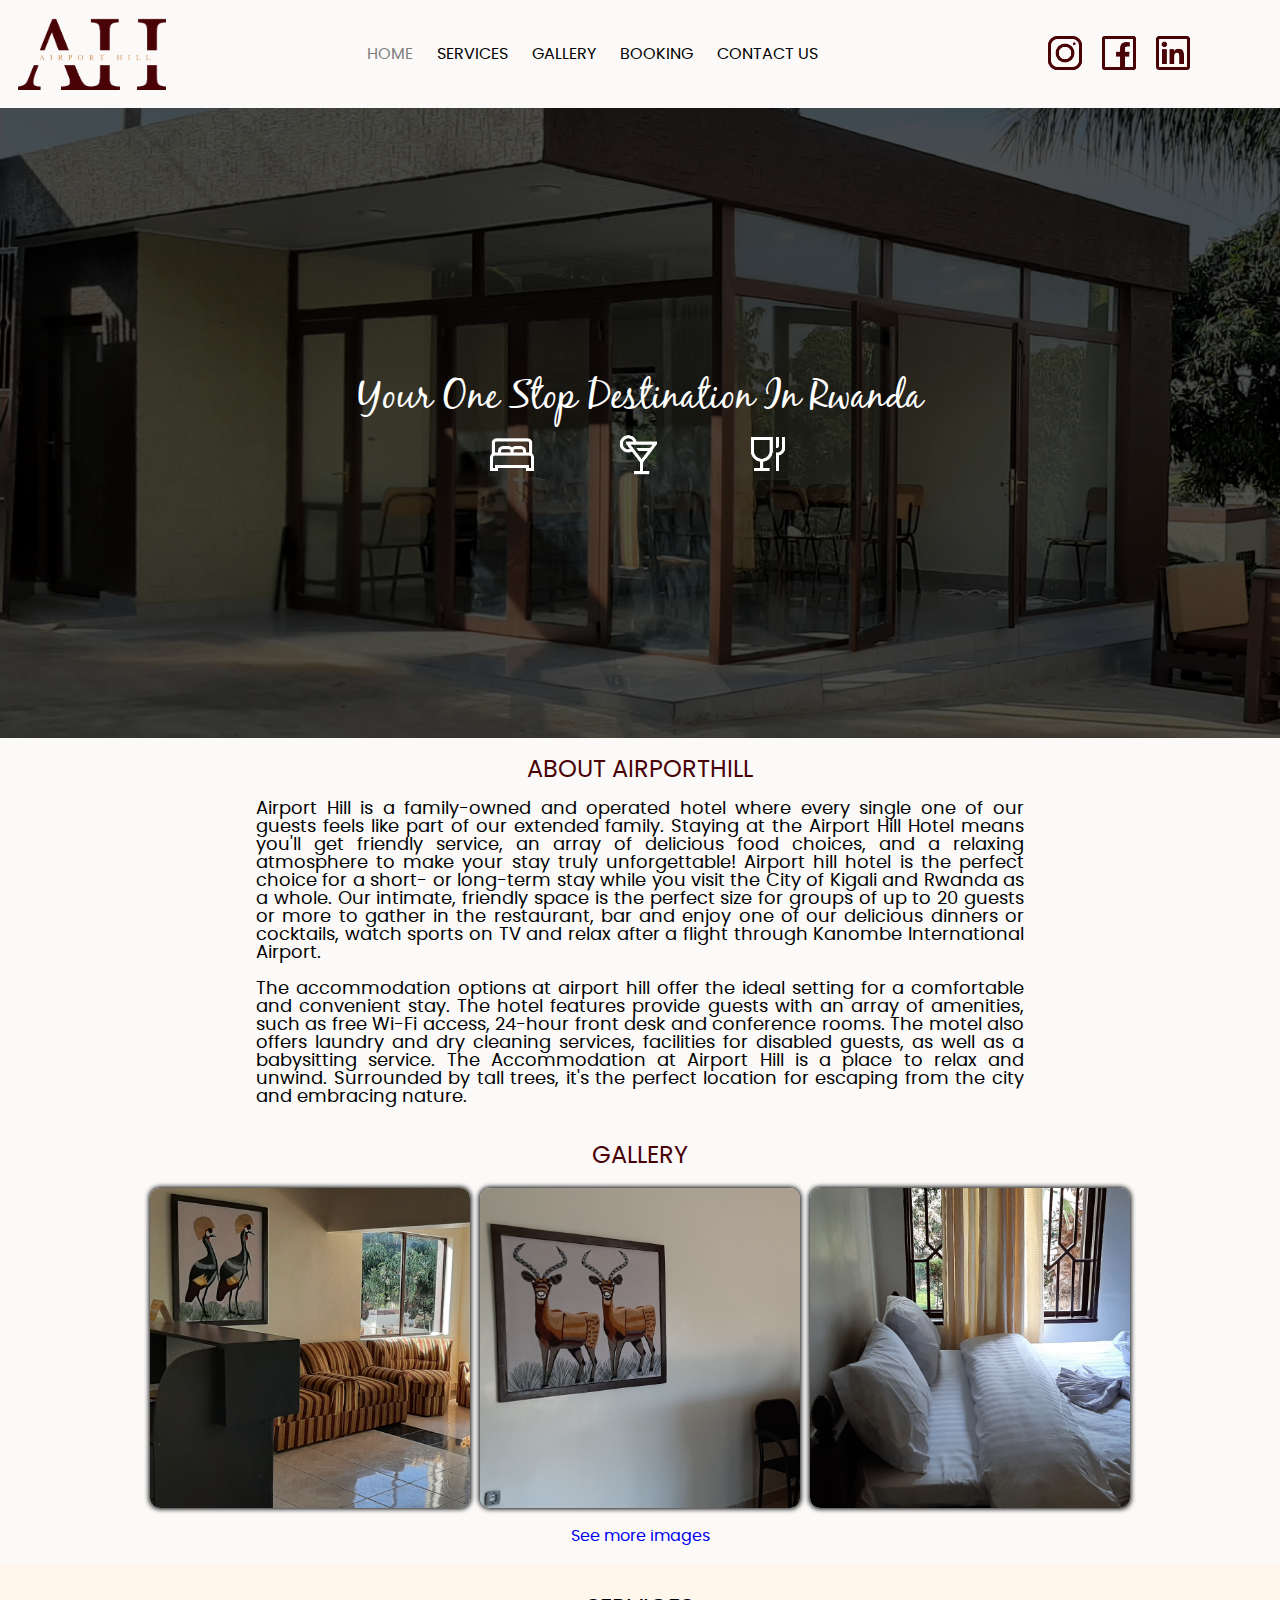
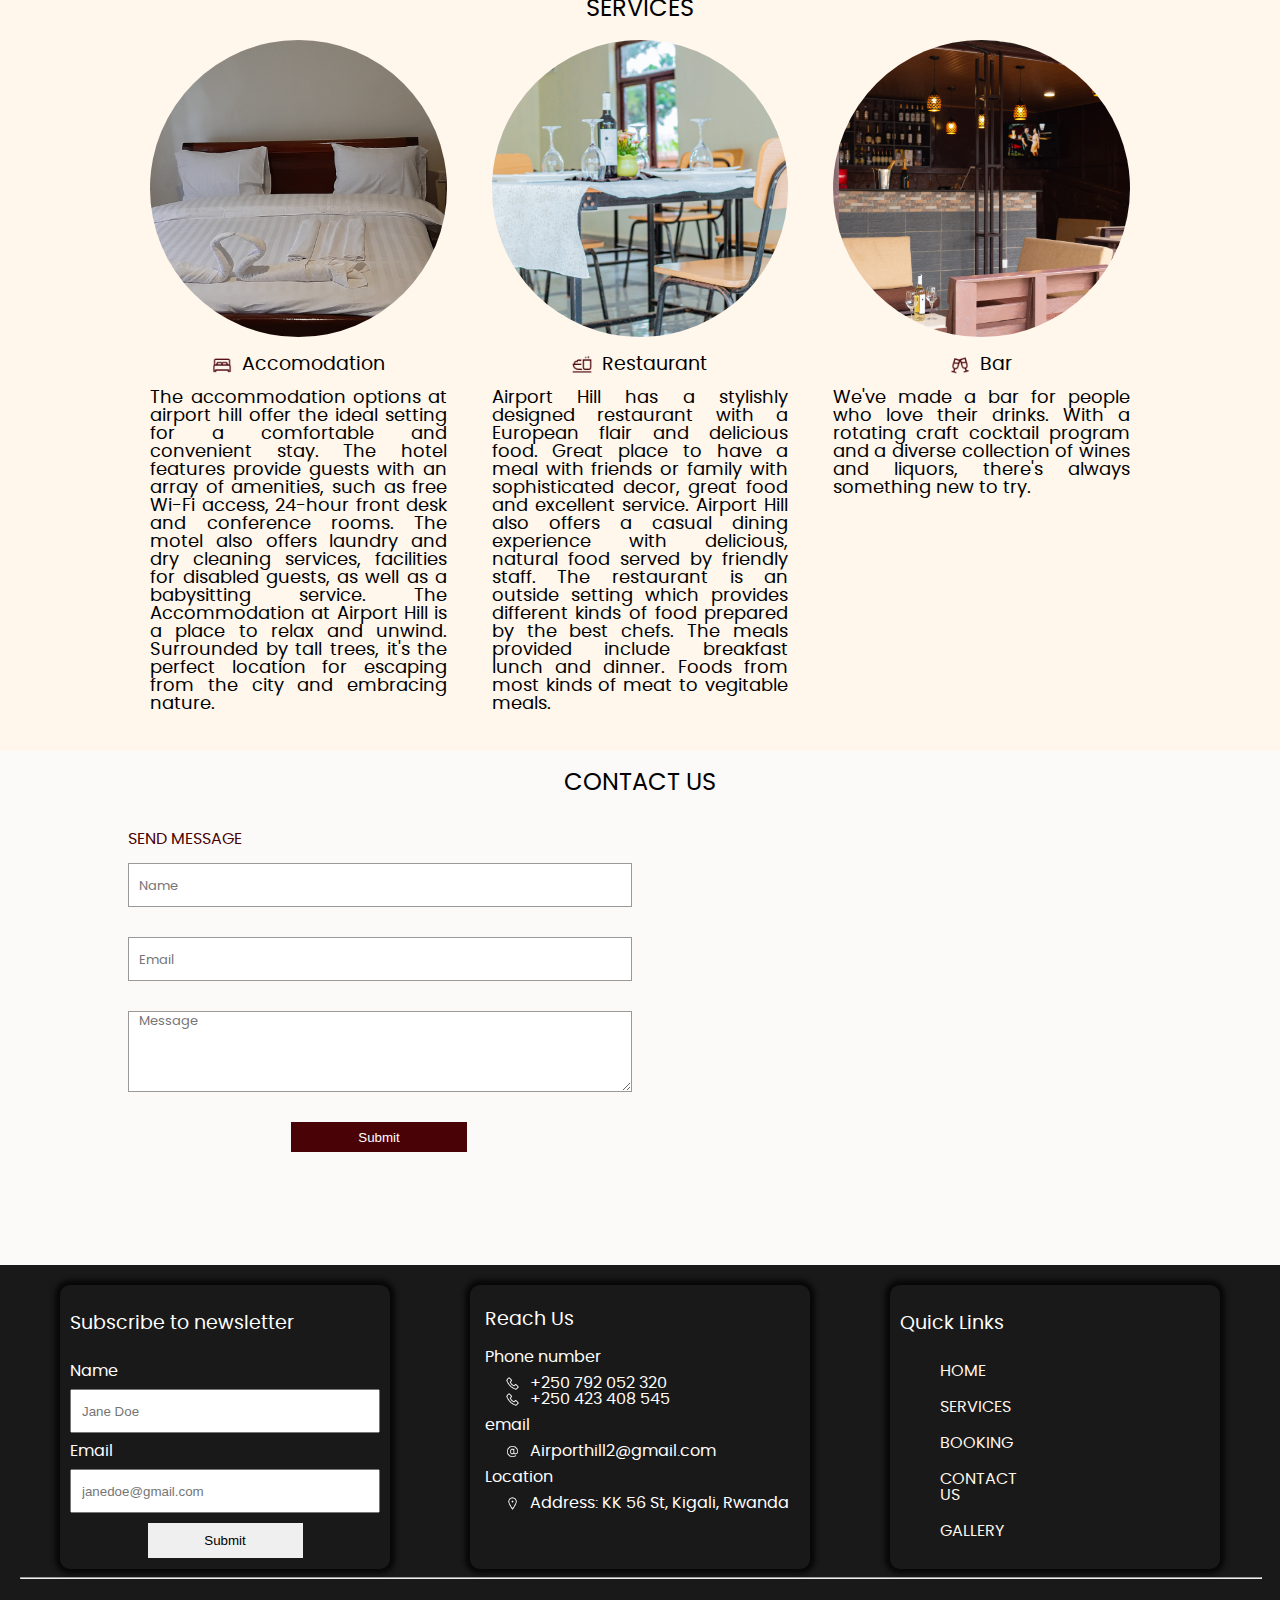
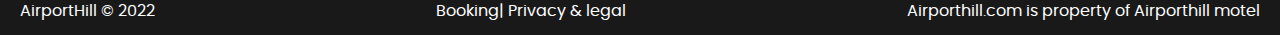
<file: index.html>
<!DOCTYPE html>
<html lang="en">
<head>
    <meta charset="UTF-8">
    <meta http-equiv="X-UA-Compatible" content="IE=edge">
    <meta name="viewport" content="width=device-width, initial-scale=1.0">
    <link rel="stylesheet" href="css/index.css">
    <link rel="stylesheet" href="css/HBF.css">
    <link rel="stylesheet" href="fonts/webfontkit-20221205-002729/stylesheet.css">
    <link rel="icon" type="image/x-icon" href="media/logo/AirportHill_Logo.png">
    <title>Airport Hill</title>
</head>
<body>
    <div class="space">
        <div class="placedesc">
            Your one stop destination in Rwanda
        </div>
        <div class="viewicons">
            <img src="media/icons/bedwhite.png" alt="">
            <img src="media/icons/coktailwhite.png" alt="">
            <img src="media/icons/food&drinkswhite.png" alt="">
        </div>
    </div>
    <div class="middlepart">
        <div class="about">
            <h2 class="abouthead">ABOUT AIRPORTHILL</h2>
            <div class="aboutdescription">
                <p>
                    Airport Hill is a family-owned and operated hotel where every single one of our guests feels like part of our extended family.
                    Staying at the Airport Hill Hotel means you'll get friendly service, an array of delicious food choices, and a relaxing atmosphere
                    to make your stay truly unforgettable!
                    Airport hill hotel is the perfect choice for a short- or long-term stay while you visit the City of Kigali and Rwanda as a whole.
                    Our intimate, friendly space is the perfect size for groups of up to 20 guests or more to gather in the restaurant, bar and  enjoy
                    one of our delicious dinners or cocktails, watch sports on TV and relax after a flight through Kanombe International Airport.
                    

                </p>
                <p>The accommodation options at airport hill offer the ideal setting for a comfortable and convenient stay.
                    The hotel features provide guests with an array of amenities, such as free Wi-Fi access, 24-hour front desk and conference rooms.
                    The motel also offers laundry and dry cleaning services, facilities for disabled guests, as well as a babysitting service.
                    The Accommodation at Airport Hill is a place to relax and unwind. Surrounded by tall trees, it's the perfect location for
                    escaping from the city and embracing nature.
                    
                </p>
            </div>
            <h2 class="abouthead">GALLERY</h2>
            <div class="randimages">
                <img class="galimg" src="media/gallery/interior/img1.jpg" alt="">
                <img class="galimg" src="media/gallery/interior/img2.jpg" alt="">
                <img class="galimg" src="media/gallery/interior/img4.jpg" alt="">
                <!-- <img class="galimg" src="media/gallery/img7.jpg" alt="">
                <img class="galimg" src="media/gallery/img8.jpg" alt="">
                <img class="galimg" src="media/gallery/img9.jpg" alt="">
                <img class="galimg" src="media/gallery/img10.jpg" alt="">
                <img class="galimg" src="media/gallery/img11.jpg" alt=""> -->
                
            </div>
            <a class="seemore" href="pages/gallery.html">See more images</a>
        </div>
        <div id="servelink" class="services">
            <h2 class="servicehead">SERVICES</h2>
            <div class="servicegroup">
                <div class="servicetab">
                    <img class="servImg" src="media/services/bed.jpg" alt="">
                    <div class="minihead">
                        <img class="iconmini" src="media/icons/bedbrown.png" alt="">
                        <h3 class="headserve">Accomodation</h3>
                    </div>
                    <p class="servicedesc">
                        The accommodation options at airport hill offer the ideal setting for a comfortable and convenient stay. The hotel features provide guests with an array of amenities, such as free Wi-Fi access, 24-hour front desk and conference rooms. The motel also offers laundry and dry cleaning services, facilities for disabled guests, as well as a babysitting service.
                        The Accommodation at Airport Hill is a place to relax and unwind. Surrounded by tall trees, it's the perfect location for escaping from the city and embracing nature.
                        
                    </p>
                </div>
                <div class="servicetab">
                    <img class="servImg" src="media/services/restaurant.jpg" alt="">
                    <div class="minihead">
                        <img class="iconmini" src="media/icons/food&drinksbrown.png" alt="">
                        <h3 class="headserve">Restaurant</h3>
                    </div>
                    <p class="servicedesc">
                        Airport Hill has a stylishly designed restaurant with a European flair and delicious food. Great place to have a meal with friends or family with sophisticated decor, great food and excellent service.
                        Airport Hill also offers a casual dining experience with delicious, natural food served by friendly staff.
                        The restaurant is an outside setting which provides different kinds of
                        food prepared by the best chefs. The meals provided include breakfast lunch
                        and dinner. Foods from most kinds of meat to vegitable meals. 
                    </p>
                </div>
                <div class="servicetab">
                    <img class="servImg" src="media/services/bar.jpg" alt="">
                    <div class="minihead">
                        <img class="iconmini" src="media/icons/alcoholbrown.png" alt="">
                        <h3 class="headserve">Bar</h3>
                    </div>
                    <p class="servicedesc">
                        We've made a bar for people who love their drinks. With a rotating craft
                        cocktail program and a diverse collection of wines and liquors, there's
                        always something new to try.                                                              
                    </p>
                </div> 
            </div>
        </div>
        <div id="contlink" class="locdetails">
            <h2 class="lochead">CONTACT US</h2>
            <div class="mapdetails">
                <div class="mapdesc">
                    <h3>SEND MESSAGE</h3>
                    <form class="contactform" action="" method="post">
                        <input class="formcomponent" type="text" placeholder="Name">
                        <input class="formcomponent" type="text" placeholder="Email">
                        <textarea name="" id="formcomponent" cols="30" rows="5" placeholder="Message"></textarea>
                        <input class="submitbutton" type="submit">

                    </form>
                </div>
                <div class="mapouter">
                    <div class="gmap_canvas"><iframe class="gmap_iframe" width="100%" frameborder="0" scrolling="no" marginheight="0" marginwidth="0" src="https://maps.google.com/maps?width=600&amp;height=400&amp;hl=en&amp;q=KK 56 St, Kigali, Rwanda&amp;t=&amp;z=14&amp;ie=UTF8&amp;iwloc=B&amp;output=embed"></iframe><a href="https://formatjson.org/">format json</a></div><style>.mapouter{position:relative;text-align:right;width:100%;height:400px;}.gmap_canvas {overflow:hidden;background:none!important;width:100%;height:400px;}.gmap_iframe {height:400px!important;}</style>
                </div>
            </div>
        </div>
    </div>
    <div class="footerpart">
        <div class="footertabs">
            <div class="newsletter">
                <p>Subscribe to newsletter</p>
                <form action="" class="subscribe">
                    <label for="name">Name</label>
                    <input type="text" name="name" id="" placeholder="Jane Doe">
                    <label for="email">Email</label>
                    <input type="text" name="email" id=""  placeholder="janedoe@gmail.com">
                    <button type="submit">Submit</button>
                </form>
            </div>
            <div class="reachus">
                <p class="mainhead">Reach Us</p>
                <p class="subhead">Phone number</p>
                <div class="contactphone general">
                    <img src="media/footericons/icons8_phone_96px_1.png" alt="">
                    <p> +250 792 052 320</p>
                </div>
                <div class="contactphone general">
                    <img src="media/footericons/icons8_phone_96px_1.png" alt="">
                    <p> +250 423 408 545</p>
                </div>
                <p class="subhead">email</p>
                <div class="email general">
                    <img src="media/footericons/icons8_at_sign_96px_1.png" alt="">
                    <p>Airporthill2@gmail.com</p>
                </div>
                <p class="subhead">Location</p>
                <div class="Location general">
                    <img src="media/footericons/icons8_location_96px_2.png" alt="">
                    <p>Address: KK 56 St, Kigali, Rwanda</p>
                </div>
            </div>
            <div class="quicklinks">
                <p class="mainhead">Quick Links</p>
                <div class="links"><a class="disable" href="#servelink">HOME</a>
                    <a href="#servelink">SERVICES</a>
                    <a href="pages/booking.html">BOOKING</a>
                    <a href="#contlink">CONTACT US</a>
                    <a href="pages/gallery.html">GALLERY</a></div>
            </div>
        </div>
        <hr>
        <div class="footerinfo">
            <p>AirportHill &#169 2022</p>
            <div class="bottomlinks">            
            <a href="">Booking</a>|
            <a href="">Privacy & legal</a>
        </div>
        <p class="copyair">Airporthill.com is property of Airporthill motel</p>
        </div>
        
    </div>
    <div class="topmenu" id="topmen">
        <img class="menulogo" src="media/logo/AirportHill_Logo.png" alt="">
        <div id="menuitem" onclick="toggleMobileMenu()">
            <img class="innerlogo" src="media/logo/AirportHill_Logo.png" alt="">
            <a class="disable" href="#servelink">HOME</a>
            <a href="pages/services.html">SERVICES</a>
            <a href="pages/gallery.html">GALLERY</a>
            <a href="pages/booking.html">BOOKING</a>
            <a href="pages/Contactus.html">CONTACT US</a>
            <img class="innerclose" src="media/icons/close.png" alt="">
        </div>
        <div class="socialicons">
            <a href="https://www.instagram.com/airporthill_rwanda/"><img src="media/socialIcons/icons8_instagram_96px_2.png" alt=""></a>
            <a href=""><img src="media/socialIcons/icons8_facebook_96px_2.png" alt=""></a>
            <a href=""><img src="media/socialIcons/icons8_linkedin_96px_1.png" alt=""></a>
        </div>
        <div class="burger" onclick="toggleMobileMenu();">
            <div></div>
            <div></div>
            <div></div>
        </div>
    </div>
    <script src="js/main.js"></script>
</body>
</html>
<!-- added instagram -->
</file>
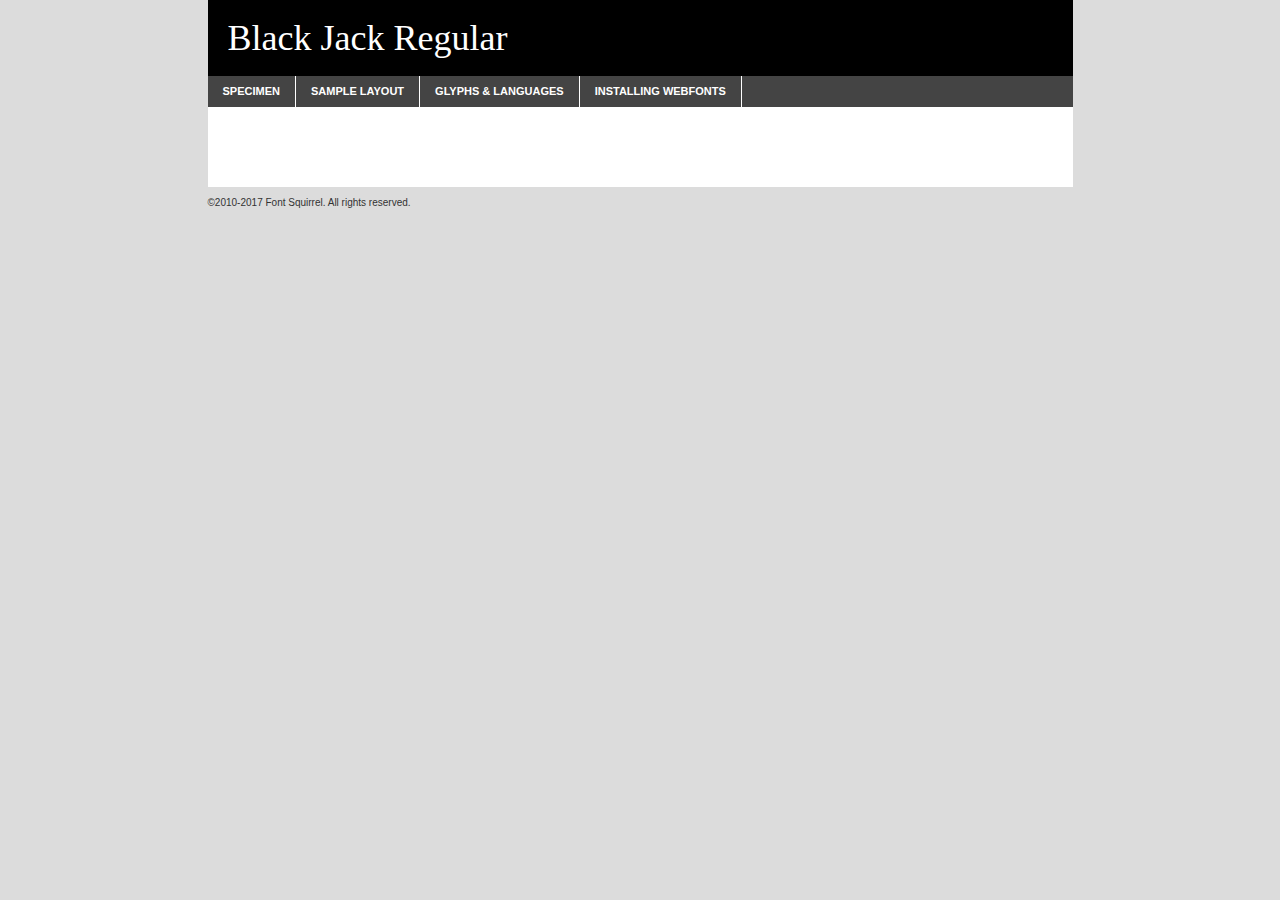
<file: fonts/webfontkit-20221205-002729/blackjack-demo.html>
<!DOCTYPE html PUBLIC "-//W3C//DTD XHTML 1.0 Transitional//EN"
        "http://www.w3.org/TR/xhtml1/DTD/xhtml1-transitional.dtd">

<html xmlns="http://www.w3.org/1999/xhtml" xml:lang="en" lang="en">
<head>
    <meta http-equiv="Content-Type" content="text/html; charset=utf-8"/>
    <script src="http://ajax.googleapis.com/ajax/libs/jquery/1.7.2/jquery.min.js" type="text/javascript" charset="utf-8"></script>
    <script type="text/javascript">
		(function($) {
			$.fn.easyTabs = function(option) {
				var param = jQuery.extend({ fadeSpeed: 'fast', defaultContent: 1, activeClass: 'active' }, option);
				$(this).each(function() {
					var thisId = '#' + this.id;
					if ( param.defaultContent == '' )
					{
						param.defaultContent = 1;
					}
					if ( typeof param.defaultContent == 'number' )
					{
						var defaultTab = $(thisId + ' .tabs li:eq(' + (param.defaultContent - 1) + ') a').attr('href').substr(1);
					}
					else
					{
						var defaultTab = param.defaultContent;
					}
					$(thisId + ' .tabs li a').each(function() {
						var tabToHide = $(this).attr('href').substr(1);
						$('#' + tabToHide).addClass('easytabs-tab-content');
					});
					hideAll();
					changeContent(defaultTab);

					function hideAll() {$(thisId + ' .easytabs-tab-content').hide();}

					function changeContent(tabId)
					{
						hideAll();
						$(thisId + ' .tabs li').removeClass(param.activeClass);
						$(thisId + ' .tabs li a[href=#' + tabId + ']').closest('li').addClass(param.activeClass);
						if ( param.fadeSpeed != 'none' )
						{
							$(thisId + ' #' + tabId).fadeIn(param.fadeSpeed);
						}
						else
						{
							$(thisId + ' #' + tabId).show();
						}
					}

					$(thisId + ' .tabs li').click(function() {
						var tabId = $(this).find('a').attr('href').substr(1);
						changeContent(tabId);
						return false;
					});
				});
			}
		})(jQuery);
    </script>
    <link rel="stylesheet" href="specimen_files/specimen_stylesheet.css" type="text/css" charset="utf-8"/>
    <link rel="stylesheet" href="stylesheet.css" type="text/css" charset="utf-8"/>

    <style type="text/css">
        		body {
			font-family: 'black_jackregular';
        		}

            </style>

    <title>Black Jack Regular Specimen</title>


    <script type="text/javascript" charset="utf-8">
		$(document).ready(function() {
			$('#container').easyTabs({ defaultContent: 1 });
		});
    </script>
</head>

<body>
<div id="container">
    <div id="header">
		Black Jack Regular    </div>
    <ul class="tabs">
        <li><a href="#specimen">Specimen</a></li>
        <li><a href="#layout">Sample Layout</a></li>
		        <li><a href="#glyphs">Glyphs &amp; Languages</a></li>
        <li><a href="#installing">Installing Webfonts</a></li>

    </ul>

    <div id="main_content">


        <div id="specimen">

            <div class="section">
                <div class="grid12 firstcol">
                    <div class="huge">AaBb</div>
                </div>
            </div>

            <div class="section">
                <div class="glyph_range">A&#x200B;B&#x200b;C&#x200b;D&#x200b;E&#x200b;F&#x200b;G&#x200b;H&#x200b;I&#x200b;J&#x200b;K&#x200b;L&#x200b;M&#x200b;N&#x200b;O&#x200b;P&#x200b;Q&#x200b;R&#x200b;S&#x200b;T&#x200b;U&#x200b;V&#x200b;W&#x200b;X&#x200b;Y&#x200b;Z&#x200b;a&#x200b;b&#x200b;c&#x200b;d&#x200b;e&#x200b;f&#x200b;g&#x200b;h&#x200b;i&#x200b;j&#x200b;k&#x200b;l&#x200b;m&#x200b;n&#x200b;o&#x200b;p&#x200b;q&#x200b;r&#x200b;s&#x200b;t&#x200b;u&#x200b;v&#x200b;w&#x200b;x&#x200b;y&#x200b;z&#x200b;1&#x200b;2&#x200b;3&#x200b;4&#x200b;5&#x200b;6&#x200b;7&#x200b;8&#x200b;9&#x200b;0&#x200b;&amp;&#x200b;.&#x200b;,&#x200b;?&#x200b;!&#x200b;&#64;&#x200b;(&#x200b;)&#x200b;#&#x200b;$&#x200b;%&#x200b;*&#x200b;+&#x200b;-&#x200b;=&#x200b;:&#x200b;;</div>
            </div>
            <div class="section">
                <div class="grid12 firstcol">
                    <table class="sample_table">
                        <tr>
                            <td>10</td>
                            <td class="size10">abcdefghijklmnopqrstuvwxyzABCDEFGHIJKLMNOPQRSTUVWXYZ0123456789abcdefghijklmnopqrstuvwxyzABCDEFGHIJKLMNOPQRSTUVWXYZ0123456789abcdefghijklmnopqrstuvwxyzABCDEFGHIJKLMNOPQRSTUVWXYZ</td>
                        </tr>
                        <tr>
                            <td>11</td>
                            <td class="size11">abcdefghijklmnopqrstuvwxyzABCDEFGHIJKLMNOPQRSTUVWXYZ0123456789abcdefghijklmnopqrstuvwxyzABCDEFGHIJKLMNOPQRSTUVWXYZ0123456789abcdefghijklmnopqrstuvwxyzABCDEFGHIJKLMNOPQRSTUVWXYZ</td>
                        </tr>
                        <tr>
                            <td>12</td>
                            <td class="size12">abcdefghijklmnopqrstuvwxyzABCDEFGHIJKLMNOPQRSTUVWXYZ0123456789abcdefghijklmnopqrstuvwxyzABCDEFGHIJKLMNOPQRSTUVWXYZ0123456789abcdefghijklmnopqrstuvwxyzABCDEFGHIJKLMNOPQRSTUVWXYZ</td>
                        </tr>
                        <tr>
                            <td>13</td>
                            <td class="size13">abcdefghijklmnopqrstuvwxyzABCDEFGHIJKLMNOPQRSTUVWXYZ0123456789abcdefghijklmnopqrstuvwxyzABCDEFGHIJKLMNOPQRSTUVWXYZ0123456789abcdefghijklmnopqrstuvwxyzABCDEFGHIJKLMNOPQRSTUVWXYZ</td>
                        </tr>
                        <tr>
                            <td>14</td>
                            <td class="size14">abcdefghijklmnopqrstuvwxyzABCDEFGHIJKLMNOPQRSTUVWXYZ0123456789abcdefghijklmnopqrstuvwxyzABCDEFGHIJKLMNOPQRSTUVWXYZ0123456789abcdefghijklmnopqrstuvwxyzABCDEFGHIJKLMNOPQRSTUVWXYZ</td>
                        </tr>
                        <tr>
                            <td>16</td>
                            <td class="size16">abcdefghijklmnopqrstuvwxyzABCDEFGHIJKLMNOPQRSTUVWXYZ0123456789abcdefghijklmnopqrstuvwxyzABCDEFGHIJKLMNOPQRSTUVWXYZ</td>
                        </tr>
                        <tr>
                            <td>18</td>
                            <td class="size18">abcdefghijklmnopqrstuvwxyzABCDEFGHIJKLMNOPQRSTUVWXYZ0123456789abcdefghijklmnopqrstuvwxyzABCDEFGHIJKLMNOPQRSTUVWXYZ</td>
                        </tr>
                        <tr>
                            <td>20</td>
                            <td class="size20">abcdefghijklmnopqrstuvwxyzABCDEFGHIJKLMNOPQRSTUVWXYZ0123456789abcdefghijklmnopqrstuvwxyzABCDEFGHIJKLMNOPQRSTUVWXYZ</td>
                        </tr>
                        <tr>
                            <td>24</td>
                            <td class="size24">abcdefghijklmnopqrstuvwxyzABCDEFGHIJKLMNOPQRSTUVWXYZ0123456789abcdefghijklmnopqrstuvwxyzABCDEFGHIJKLMNOPQRSTUVWXYZ</td>
                        </tr>
                        <tr>
                            <td>30</td>
                            <td class="size30">abcdefghijklmnopqrstuvwxyzABCDEFGHIJKLMNOPQRSTUVWXYZ0123456789abcdefghijklmnopqrstuvwxyzABCDEFGHIJKLMNOPQRSTUVWXYZ</td>
                        </tr>
                        <tr>
                            <td>36</td>
                            <td class="size36">abcdefghijklmnopqrstuvwxyzABCDEFGHIJKLMNOPQRSTUVWXYZ0123456789abcdefghijklmnopqrstuvwxyzABCDEFGHIJKLMNOPQRSTUVWXYZ</td>
                        </tr>
                        <tr>
                            <td>48</td>
                            <td class="size48">abcdefghijklmnopqrstuvwxyzABCDEFGHIJKLMNOPQRSTUVWXYZ0123456789abcdefghijklmnopqrstuvwxyzABCDEFGHIJKLMNOPQRSTUVWXYZ</td>
                        </tr>
                        <tr>
                            <td>60</td>
                            <td class="size60">abcdefghijklmnopqrstuvwxyzABCDEFGHIJKLMNOPQRSTUVWXYZ0123456789abcdefghijklmnopqrstuvwxyzABCDEFGHIJKLMNOPQRSTUVWXYZ</td>
                        </tr>
                        <tr>
                            <td>72</td>
                            <td class="size72">abcdefghijklmnopqrstuvwxyzABCDEFGHIJKLMNOPQRSTUVWXYZ0123456789abcdefghijklmnopqrstuvwxyzABCDEFGHIJKLMNOPQRSTUVWXYZ</td>
                        </tr>
                        <tr>
                            <td>90</td>
                            <td class="size90">abcdefghijklmnopqrstuvwxyzABCDEFGHIJKLMNOPQRSTUVWXYZ0123456789abcdefghijklmnopqrstuvwxyzABCDEFGHIJKLMNOPQRSTUVWXYZ</td>
                        </tr>
                    </table>

                </div>

            </div>


            <div class="section" id="bodycomparison">


                <div id="xheight">
                    <div class="fontbody">&#x25FC;&#x25FC;&#x25FC;&#x25FC;&#x25FC;&#x25FC;&#x25FC;&#x25FC;&#x25FC;&#x25FC;&#x25FC;&#x25FC;&#x25FC;&#x25FC;&#x25FC;&#x25FC;&#x25FC;&#x25FC;&#x25FC;&#x25FC;&#x25FC;&#x25FC;&#x25FC;&#x25FC;&#x25FC;&#x25FC;&#x25FC;&#x25FC;&#x25FC;&#x25FC;&#x25FC;&#x25FC;&#x25FC;&#x25FC;&#x25FC;&#x25FC;&#x25FC;&#x25FC;&#x25FC;&#x25FC;&#x25FC;&#x25FC;&#x25FC;&#x25FC;&#x25FC;&#x25FC;&#x25FC;&#x25FC;&#x25FC;&#x25FC;&#x25FC;&#x25FC;&#x25FC;&#x25FC;&#x25FC;&#x25FC;&#x25FC;&#x25FC;&#x25FC;&#x25FC;&#x25FC;&#x25FC;&#x25FC;&#x25FC;&#x25FC;&#x25FC;&#x25FC;&#x25FC;&#x25FC;&#x25FC;&#x25FC;&#x25FC;&#x25FC;&#x25FC;&#x25FC;&#x25FC;&#x25FC;&#x25FC;&#x25FC;&#x25FC;&#x25FC;&#x25FC;&#x25FC;&#x25FC;&#x25FC;&#x25FC;&#x25FC;&#x25FC;&#x25FC;&#x25FC;&#x25FC;&#x25FC;&#x25FC;&#x25FC;&#x25FC;&#x25FC;&#x25FC;&#x25FC;&#x25FC;body</div>
                    <div class="arialbody">body</div>
                    <div class="verdanabody">body</div>
                    <div class="georgiabody">body</div>
                </div>
                <div class="fontbody" style="z-index:1">
                    body<span>Black Jack Regular</span>
                </div>
                <div class="arialbody" style="z-index:1">
                    body<span>Arial</span>
                </div>
                <div class="verdanabody" style="z-index:1">
                    body<span>Verdana</span>
                </div>
                <div class="georgiabody" style="z-index:1">
                    body<span>Georgia</span>
                </div>


            </div>


            <div class="section psample psample_row1" id="">

                <div class="grid2 firstcol">
                    <p class="size10"><span>10.</span>Aenean lacinia bibendum nulla sed consectetur. Fusce dapibus, tellus ac cursus commodo, tortor mauris condimentum nibh, ut fermentum massa justo sit amet risus. Nullam id dolor id nibh ultricies vehicula ut id elit. Cum sociis natoque penatibus et magnis dis parturient montes, nascetur ridiculus mus. Nulla vitae elit libero, a pharetra augue.</p>

                </div>
                <div class="grid3">
                    <p class="size11"><span>11.</span>Aenean lacinia bibendum nulla sed consectetur. Fusce dapibus, tellus ac cursus commodo, tortor mauris condimentum nibh, ut fermentum massa justo sit amet risus. Nullam id dolor id nibh ultricies vehicula ut id elit. Cum sociis natoque penatibus et magnis dis parturient montes, nascetur ridiculus mus. Nulla vitae elit libero, a pharetra augue.</p>

                </div>
                <div class="grid3">
                    <p class="size12"><span>12.</span>Aenean lacinia bibendum nulla sed consectetur. Fusce dapibus, tellus ac cursus commodo, tortor mauris condimentum nibh, ut fermentum massa justo sit amet risus. Nullam id dolor id nibh ultricies vehicula ut id elit. Cum sociis natoque penatibus et magnis dis parturient montes, nascetur ridiculus mus. Nulla vitae elit libero, a pharetra augue.</p>

                </div>
                <div class="grid4">
                    <p class="size13"><span>13.</span>Aenean lacinia bibendum nulla sed consectetur. Fusce dapibus, tellus ac cursus commodo, tortor mauris condimentum nibh, ut fermentum massa justo sit amet risus. Nullam id dolor id nibh ultricies vehicula ut id elit. Cum sociis natoque penatibus et magnis dis parturient montes, nascetur ridiculus mus. Nulla vitae elit libero, a pharetra augue.</p>

                </div>
                <div class="white_blend"></div>

            </div>
            <div class="section psample psample_row2" id="">
                <div class="grid3 firstcol">
                    <p class="size14"><span>14.</span>Aenean lacinia bibendum nulla sed consectetur. Fusce dapibus, tellus ac cursus commodo, tortor mauris condimentum nibh, ut fermentum massa justo sit amet risus. Nullam id dolor id nibh ultricies vehicula ut id elit. Cum sociis natoque penatibus et magnis dis parturient montes, nascetur ridiculus mus. Nulla vitae elit libero, a pharetra augue.</p>

                </div>
                <div class="grid4">
                    <p class="size16"><span>16.</span>Aenean lacinia bibendum nulla sed consectetur. Fusce dapibus, tellus ac cursus commodo, tortor mauris condimentum nibh, ut fermentum massa justo sit amet risus. Nullam id dolor id nibh ultricies vehicula ut id elit. Cum sociis natoque penatibus et magnis dis parturient montes, nascetur ridiculus mus. Nulla vitae elit libero, a pharetra augue.</p>

                </div>
                <div class="grid5">
                    <p class="size18"><span>18.</span>Aenean lacinia bibendum nulla sed consectetur. Fusce dapibus, tellus ac cursus commodo, tortor mauris condimentum nibh, ut fermentum massa justo sit amet risus. Nullam id dolor id nibh ultricies vehicula ut id elit. Cum sociis natoque penatibus et magnis dis parturient montes, nascetur ridiculus mus. Nulla vitae elit libero, a pharetra augue.</p>

                </div>

                <div class="white_blend"></div>

            </div>

            <div class="section psample psample_row3" id="">
                <div class="grid5 firstcol">
                    <p class="size20"><span>20.</span>Aenean lacinia bibendum nulla sed consectetur. Fusce dapibus, tellus ac cursus commodo, tortor mauris condimentum nibh, ut fermentum massa justo sit amet risus. Nullam id dolor id nibh ultricies vehicula ut id elit. Cum sociis natoque penatibus et magnis dis parturient montes, nascetur ridiculus mus. Nulla vitae elit libero, a pharetra augue.</p>
                </div>
                <div class="grid7">
                    <p class="size24"><span>24.</span>Aenean lacinia bibendum nulla sed consectetur. Fusce dapibus, tellus ac cursus commodo, tortor mauris condimentum nibh, ut fermentum massa justo sit amet risus. Nullam id dolor id nibh ultricies vehicula ut id elit. Cum sociis natoque penatibus et magnis dis parturient montes, nascetur ridiculus mus. Nulla vitae elit libero, a pharetra augue.</p>
                </div>

                <div class="white_blend"></div>

            </div>

            <div class="section psample psample_row4" id="">
                <div class="grid12 firstcol">
                    <p class="size30"><span>30.</span>Aenean lacinia bibendum nulla sed consectetur. Fusce dapibus, tellus ac cursus commodo, tortor mauris condimentum nibh, ut fermentum massa justo sit amet risus. Nullam id dolor id nibh ultricies vehicula ut id elit. Cum sociis natoque penatibus et magnis dis parturient montes, nascetur ridiculus mus. Nulla vitae elit libero, a pharetra augue.</p>
                </div>
                <div class="white_blend"></div>

            </div>


            <div class="section psample psample_row1 fullreverse">
                <div class="grid2 firstcol">
                    <p class="size10"><span>10.</span>Aenean lacinia bibendum nulla sed consectetur. Fusce dapibus, tellus ac cursus commodo, tortor mauris condimentum nibh, ut fermentum massa justo sit amet risus. Nullam id dolor id nibh ultricies vehicula ut id elit. Cum sociis natoque penatibus et magnis dis parturient montes, nascetur ridiculus mus. Nulla vitae elit libero, a pharetra augue.</p>

                </div>
                <div class="grid3">
                    <p class="size11"><span>11.</span>Aenean lacinia bibendum nulla sed consectetur. Fusce dapibus, tellus ac cursus commodo, tortor mauris condimentum nibh, ut fermentum massa justo sit amet risus. Nullam id dolor id nibh ultricies vehicula ut id elit. Cum sociis natoque penatibus et magnis dis parturient montes, nascetur ridiculus mus. Nulla vitae elit libero, a pharetra augue.</p>

                </div>
                <div class="grid3">
                    <p class="size12"><span>12.</span>Aenean lacinia bibendum nulla sed consectetur. Fusce dapibus, tellus ac cursus commodo, tortor mauris condimentum nibh, ut fermentum massa justo sit amet risus. Nullam id dolor id nibh ultricies vehicula ut id elit. Cum sociis natoque penatibus et magnis dis parturient montes, nascetur ridiculus mus. Nulla vitae elit libero, a pharetra augue.</p>

                </div>
                <div class="grid4">
                    <p class="size13"><span>13.</span>Aenean lacinia bibendum nulla sed consectetur. Fusce dapibus, tellus ac cursus commodo, tortor mauris condimentum nibh, ut fermentum massa justo sit amet risus. Nullam id dolor id nibh ultricies vehicula ut id elit. Cum sociis natoque penatibus et magnis dis parturient montes, nascetur ridiculus mus. Nulla vitae elit libero, a pharetra augue.</p>

                </div>
                <div class="black_blend"></div>

            </div>

            <div class="section psample psample_row2 fullreverse">
                <div class="grid3 firstcol">
                    <p class="size14"><span>14.</span>Aenean lacinia bibendum nulla sed consectetur. Fusce dapibus, tellus ac cursus commodo, tortor mauris condimentum nibh, ut fermentum massa justo sit amet risus. Nullam id dolor id nibh ultricies vehicula ut id elit. Cum sociis natoque penatibus et magnis dis parturient montes, nascetur ridiculus mus. Nulla vitae elit libero, a pharetra augue.</p>

                </div>
                <div class="grid4">
                    <p class="size16"><span>16.</span>Aenean lacinia bibendum nulla sed consectetur. Fusce dapibus, tellus ac cursus commodo, tortor mauris condimentum nibh, ut fermentum massa justo sit amet risus. Nullam id dolor id nibh ultricies vehicula ut id elit. Cum sociis natoque penatibus et magnis dis parturient montes, nascetur ridiculus mus. Nulla vitae elit libero, a pharetra augue.</p>

                </div>
                <div class="grid5">
                    <p class="size18"><span>18.</span>Aenean lacinia bibendum nulla sed consectetur. Fusce dapibus, tellus ac cursus commodo, tortor mauris condimentum nibh, ut fermentum massa justo sit amet risus. Nullam id dolor id nibh ultricies vehicula ut id elit. Cum sociis natoque penatibus et magnis dis parturient montes, nascetur ridiculus mus. Nulla vitae elit libero, a pharetra augue.</p>

                </div>
                <div class="black_blend"></div>

            </div>

            <div class="section psample fullreverse psample_row3" id="">
                <div class="grid5 firstcol">
                    <p class="size20"><span>20.</span>Aenean lacinia bibendum nulla sed consectetur. Fusce dapibus, tellus ac cursus commodo, tortor mauris condimentum nibh, ut fermentum massa justo sit amet risus. Nullam id dolor id nibh ultricies vehicula ut id elit. Cum sociis natoque penatibus et magnis dis parturient montes, nascetur ridiculus mus. Nulla vitae elit libero, a pharetra augue.</p>
                </div>
                <div class="grid7">
                    <p class="size24"><span>24.</span>Aenean lacinia bibendum nulla sed consectetur. Fusce dapibus, tellus ac cursus commodo, tortor mauris condimentum nibh, ut fermentum massa justo sit amet risus. Nullam id dolor id nibh ultricies vehicula ut id elit. Cum sociis natoque penatibus et magnis dis parturient montes, nascetur ridiculus mus. Nulla vitae elit libero, a pharetra augue.</p>
                </div>

                <div class="black_blend"></div>

            </div>

            <div class="section psample fullreverse psample_row4" id="" style="border-bottom: 20px #000 solid;">
                <div class="grid12 firstcol">
                    <p class="size30"><span>30.</span>Aenean lacinia bibendum nulla sed consectetur. Fusce dapibus, tellus ac cursus commodo, tortor mauris condimentum nibh, ut fermentum massa justo sit amet risus. Nullam id dolor id nibh ultricies vehicula ut id elit. Cum sociis natoque penatibus et magnis dis parturient montes, nascetur ridiculus mus. Nulla vitae elit libero, a pharetra augue.</p>
                </div>
                <div class="black_blend"></div>

            </div>


        </div>

        <div id="layout">

            <div class="section">

                <div class="grid12 firstcol">
                    <h1>Lorem Ipsum Dolor</h1>
                    <h2>Etiam porta sem malesuada magna mollis euismod</h2>

                    <p class="byline">By <a href="#link">Aenean Lacinia</a></p>
                </div>
            </div>
            <div class="section">
                <div class="grid8 firstcol">
                    <p class="large">Donec sed odio dui. Morbi leo risus, porta ac consectetur ac, vestibulum at eros. Fusce dapibus, tellus ac cursus commodo, tortor mauris condimentum nibh, ut fermentum massa justo sit amet risus. </p>


                    <h3>Pellentesque ornare sem</h3>

                    <p>Maecenas sed diam eget risus varius blandit sit amet non magna. Maecenas faucibus mollis interdum. Donec ullamcorper nulla non metus auctor fringilla. Nullam id dolor id nibh ultricies vehicula ut id elit. Nullam id dolor id nibh ultricies vehicula ut id elit. </p>

                    <p>Aenean eu leo quam. Pellentesque ornare sem lacinia quam venenatis vestibulum. Lorem ipsum dolor sit amet, consectetur adipiscing elit. Cum sociis natoque penatibus et magnis dis parturient montes, nascetur ridiculus mus. </p>

                    <p>Nulla vitae elit libero, a pharetra augue. Praesent commodo cursus magna, vel scelerisque nisl consectetur et. Aenean lacinia bibendum nulla sed consectetur. </p>

                    <p>Nullam quis risus eget urna mollis ornare vel eu leo. Nullam quis risus eget urna mollis ornare vel eu leo. Maecenas sed diam eget risus varius blandit sit amet non magna. Donec ullamcorper nulla non metus auctor fringilla. </p>

                    <h3>Cras mattis consectetur</h3>

                    <p>Aenean eu leo quam. Pellentesque ornare sem lacinia quam venenatis vestibulum. Aenean lacinia bibendum nulla sed consectetur. Integer posuere erat a ante venenatis dapibus posuere velit aliquet. Cras mattis consectetur purus sit amet fermentum. </p>

                    <p>Nullam id dolor id nibh ultricies vehicula ut id elit. Nullam quis risus eget urna mollis ornare vel eu leo. Cras mattis consectetur purus sit amet fermentum.</p>
                </div>

                <div class="grid4 sidebar">

                    <div class="box reverse">
                        <p class="last">Nullam quis risus eget urna mollis ornare vel eu leo. Donec ullamcorper nulla non metus auctor fringilla. Cras mattis consectetur purus sit amet fermentum. Sed posuere consectetur est at lobortis. Lorem ipsum dolor sit amet, consectetur adipiscing elit. </p>
                    </div>

                    <p class="caption">Maecenas sed diam eget risus varius.</p>

                    <p>Vestibulum id ligula porta felis euismod semper. Integer posuere erat a ante venenatis dapibus posuere velit aliquet. Vestibulum id ligula porta felis euismod semper. Sed posuere consectetur est at lobortis. Maecenas sed diam eget risus varius blandit sit amet non magna. Fusce dapibus, tellus ac cursus commodo, tortor mauris condimentum nibh, ut fermentum massa justo sit amet risus. </p>


                    <p>Duis mollis, est non commodo luctus, nisi erat porttitor ligula, eget lacinia odio sem nec elit. Aenean lacinia bibendum nulla sed consectetur. Vivamus sagittis lacus vel augue laoreet rutrum faucibus dolor auctor. Aenean lacinia bibendum nulla sed consectetur. Nullam quis risus eget urna mollis ornare vel eu leo. </p>

                    <p>Praesent commodo cursus magna, vel scelerisque nisl consectetur et. Donec ullamcorper nulla non metus auctor fringilla. Maecenas faucibus mollis interdum. Fusce dapibus, tellus ac cursus commodo, tortor mauris condimentum nibh, ut fermentum massa justo sit amet risus. </p>

                </div>
            </div>

        </div>


		

        <div id="glyphs">
            <div class="section">
                <div class="grid12 firstcol">

                    <h1>Language Support</h1>
                    <p>The subset of Black Jack Regular in this kit supports the following languages:<br/>

						Albanian, Basque, Breton, Chamorro, Dutch, English, Finnish, French, Frisian, Galician, Italian, Malagasy, Portuguese, Spanish, Alsatian, Aragonese, Arapaho, Arrernte, Asturian, Aymara, Bislama, Cebuano, Corsican, Fijian, French_creole, Genoese, Gilbertese, Haitian_creole, Hiligaynon, Hmong, Hopi, Ibanag, Iloko_ilokano, Indonesian, Interglossa_glosa, Interlingua, Irish_gaelic, Jerriais, Lojban, Lombard, Luxembourgeois, Manx, Mohawk, Norfolk_pitcairnese, Occitan, Oromo, Pangasinan, Papiamento, Piedmontese, Potawatomi, Rhaeto-romance, Romansh, Rotokas, Sami_lule, Sardinian, Scots_gaelic, Seychelles_creole, Shona, Somali, Southern_ndebele, Swahili, Swati_swazi, Tagalog_filipino_pilipino, Tetum, Tok_pisin, Uyghur_latinized, Volapuk, Walloon, Warlpiri, Xhosa, Yapese, Zulu, Latinbasic, Demo                    </p>
                    <h1>Glyph Chart</h1>
                    <p>The subset of Black Jack Regular in this kit includes all the glyphs listed below. Unicode entities are included above each glyph to help you insert individual characters into your layout.</p>
                    <div id="glyph_chart">

																																	                                <div><p>&amp;#32;</p>&#32;</div>
																				                                <div><p>&amp;#33;</p>&#33;</div>
																				                                <div><p>&amp;#34;</p>&#34;</div>
																				                                <div><p>&amp;#36;</p>&#36;</div>
																				                                <div><p>&amp;#37;</p>&#37;</div>
																				                                <div><p>&amp;#38;</p>&#38;</div>
																				                                <div><p>&amp;#39;</p>&#39;</div>
																				                                <div><p>&amp;#40;</p>&#40;</div>
																				                                <div><p>&amp;#41;</p>&#41;</div>
																				                                <div><p>&amp;#42;</p>&#42;</div>
																				                                <div><p>&amp;#43;</p>&#43;</div>
																				                                <div><p>&amp;#44;</p>&#44;</div>
																				                                <div><p>&amp;#45;</p>&#45;</div>
																				                                <div><p>&amp;#46;</p>&#46;</div>
																				                                <div><p>&amp;#47;</p>&#47;</div>
																				                                <div><p>&amp;#48;</p>&#48;</div>
																				                                <div><p>&amp;#49;</p>&#49;</div>
																				                                <div><p>&amp;#50;</p>&#50;</div>
																				                                <div><p>&amp;#51;</p>&#51;</div>
																				                                <div><p>&amp;#52;</p>&#52;</div>
																				                                <div><p>&amp;#53;</p>&#53;</div>
																				                                <div><p>&amp;#54;</p>&#54;</div>
																				                                <div><p>&amp;#55;</p>&#55;</div>
																				                                <div><p>&amp;#56;</p>&#56;</div>
																				                                <div><p>&amp;#57;</p>&#57;</div>
																				                                <div><p>&amp;#58;</p>&#58;</div>
																				                                <div><p>&amp;#59;</p>&#59;</div>
																				                                <div><p>&amp;#60;</p>&#60;</div>
																				                                <div><p>&amp;#61;</p>&#61;</div>
																				                                <div><p>&amp;#62;</p>&#62;</div>
																				                                <div><p>&amp;#63;</p>&#63;</div>
																				                                <div><p>&amp;#64;</p>&#64;</div>
																				                                <div><p>&amp;#65;</p>&#65;</div>
																				                                <div><p>&amp;#66;</p>&#66;</div>
																				                                <div><p>&amp;#67;</p>&#67;</div>
																				                                <div><p>&amp;#68;</p>&#68;</div>
																				                                <div><p>&amp;#69;</p>&#69;</div>
																				                                <div><p>&amp;#70;</p>&#70;</div>
																				                                <div><p>&amp;#71;</p>&#71;</div>
																				                                <div><p>&amp;#72;</p>&#72;</div>
																				                                <div><p>&amp;#73;</p>&#73;</div>
																				                                <div><p>&amp;#74;</p>&#74;</div>
																				                                <div><p>&amp;#75;</p>&#75;</div>
																				                                <div><p>&amp;#76;</p>&#76;</div>
																				                                <div><p>&amp;#77;</p>&#77;</div>
																				                                <div><p>&amp;#78;</p>&#78;</div>
																				                                <div><p>&amp;#79;</p>&#79;</div>
																				                                <div><p>&amp;#80;</p>&#80;</div>
																				                                <div><p>&amp;#81;</p>&#81;</div>
																				                                <div><p>&amp;#82;</p>&#82;</div>
																				                                <div><p>&amp;#83;</p>&#83;</div>
																				                                <div><p>&amp;#84;</p>&#84;</div>
																				                                <div><p>&amp;#85;</p>&#85;</div>
																				                                <div><p>&amp;#86;</p>&#86;</div>
																				                                <div><p>&amp;#87;</p>&#87;</div>
																				                                <div><p>&amp;#88;</p>&#88;</div>
																				                                <div><p>&amp;#89;</p>&#89;</div>
																				                                <div><p>&amp;#90;</p>&#90;</div>
																				                                <div><p>&amp;#94;</p>&#94;</div>
																				                                <div><p>&amp;#95;</p>&#95;</div>
																				                                <div><p>&amp;#96;</p>&#96;</div>
																				                                <div><p>&amp;#97;</p>&#97;</div>
																				                                <div><p>&amp;#98;</p>&#98;</div>
																				                                <div><p>&amp;#99;</p>&#99;</div>
																				                                <div><p>&amp;#100;</p>&#100;</div>
																				                                <div><p>&amp;#101;</p>&#101;</div>
																				                                <div><p>&amp;#102;</p>&#102;</div>
																				                                <div><p>&amp;#103;</p>&#103;</div>
																				                                <div><p>&amp;#104;</p>&#104;</div>
																				                                <div><p>&amp;#105;</p>&#105;</div>
																				                                <div><p>&amp;#106;</p>&#106;</div>
																				                                <div><p>&amp;#107;</p>&#107;</div>
																				                                <div><p>&amp;#108;</p>&#108;</div>
																				                                <div><p>&amp;#109;</p>&#109;</div>
																				                                <div><p>&amp;#110;</p>&#110;</div>
																				                                <div><p>&amp;#111;</p>&#111;</div>
																				                                <div><p>&amp;#112;</p>&#112;</div>
																				                                <div><p>&amp;#113;</p>&#113;</div>
																				                                <div><p>&amp;#114;</p>&#114;</div>
																				                                <div><p>&amp;#115;</p>&#115;</div>
																				                                <div><p>&amp;#116;</p>&#116;</div>
																				                                <div><p>&amp;#117;</p>&#117;</div>
																				                                <div><p>&amp;#118;</p>&#118;</div>
																				                                <div><p>&amp;#119;</p>&#119;</div>
																				                                <div><p>&amp;#120;</p>&#120;</div>
																				                                <div><p>&amp;#121;</p>&#121;</div>
																				                                <div><p>&amp;#122;</p>&#122;</div>
																				                                <div><p>&amp;#124;</p>&#124;</div>
																				                                <div><p>&amp;#126;</p>&#126;</div>
																				                                <div><p>&amp;#160;</p>&#160;</div>
																				                                <div><p>&amp;#161;</p>&#161;</div>
																				                                <div><p>&amp;#163;</p>&#163;</div>
																				                                <div><p>&amp;#166;</p>&#166;</div>
																				                                <div><p>&amp;#168;</p>&#168;</div>
																				                                <div><p>&amp;#169;</p>&#169;</div>
																				                                <div><p>&amp;#171;</p>&#171;</div>
																				                                <div><p>&amp;#172;</p>&#172;</div>
																				                                <div><p>&amp;#173;</p>&#173;</div>
																				                                <div><p>&amp;#174;</p>&#174;</div>
																				                                <div><p>&amp;#177;</p>&#177;</div>
																				                                <div><p>&amp;#180;</p>&#180;</div>
																				                                <div><p>&amp;#187;</p>&#187;</div>
																				                                <div><p>&amp;#191;</p>&#191;</div>
																				                                <div><p>&amp;#192;</p>&#192;</div>
																				                                <div><p>&amp;#193;</p>&#193;</div>
																				                                <div><p>&amp;#194;</p>&#194;</div>
																				                                <div><p>&amp;#195;</p>&#195;</div>
																				                                <div><p>&amp;#196;</p>&#196;</div>
																				                                <div><p>&amp;#197;</p>&#197;</div>
																				                                <div><p>&amp;#198;</p>&#198;</div>
																				                                <div><p>&amp;#199;</p>&#199;</div>
																				                                <div><p>&amp;#200;</p>&#200;</div>
																				                                <div><p>&amp;#201;</p>&#201;</div>
																				                                <div><p>&amp;#202;</p>&#202;</div>
																				                                <div><p>&amp;#203;</p>&#203;</div>
																				                                <div><p>&amp;#204;</p>&#204;</div>
																				                                <div><p>&amp;#205;</p>&#205;</div>
																				                                <div><p>&amp;#206;</p>&#206;</div>
																				                                <div><p>&amp;#207;</p>&#207;</div>
																				                                <div><p>&amp;#209;</p>&#209;</div>
																				                                <div><p>&amp;#210;</p>&#210;</div>
																				                                <div><p>&amp;#211;</p>&#211;</div>
																				                                <div><p>&amp;#212;</p>&#212;</div>
																				                                <div><p>&amp;#213;</p>&#213;</div>
																				                                <div><p>&amp;#214;</p>&#214;</div>
																				                                <div><p>&amp;#215;</p>&#215;</div>
																				                                <div><p>&amp;#217;</p>&#217;</div>
																				                                <div><p>&amp;#218;</p>&#218;</div>
																				                                <div><p>&amp;#219;</p>&#219;</div>
																				                                <div><p>&amp;#220;</p>&#220;</div>
																				                                <div><p>&amp;#221;</p>&#221;</div>
																				                                <div><p>&amp;#224;</p>&#224;</div>
																				                                <div><p>&amp;#225;</p>&#225;</div>
																				                                <div><p>&amp;#226;</p>&#226;</div>
																				                                <div><p>&amp;#227;</p>&#227;</div>
																				                                <div><p>&amp;#228;</p>&#228;</div>
																				                                <div><p>&amp;#229;</p>&#229;</div>
																				                                <div><p>&amp;#230;</p>&#230;</div>
																				                                <div><p>&amp;#231;</p>&#231;</div>
																				                                <div><p>&amp;#232;</p>&#232;</div>
																				                                <div><p>&amp;#233;</p>&#233;</div>
																				                                <div><p>&amp;#234;</p>&#234;</div>
																				                                <div><p>&amp;#235;</p>&#235;</div>
																				                                <div><p>&amp;#236;</p>&#236;</div>
																				                                <div><p>&amp;#237;</p>&#237;</div>
																				                                <div><p>&amp;#238;</p>&#238;</div>
																				                                <div><p>&amp;#239;</p>&#239;</div>
																				                                <div><p>&amp;#241;</p>&#241;</div>
																				                                <div><p>&amp;#242;</p>&#242;</div>
																				                                <div><p>&amp;#243;</p>&#243;</div>
																				                                <div><p>&amp;#244;</p>&#244;</div>
																				                                <div><p>&amp;#245;</p>&#245;</div>
																				                                <div><p>&amp;#246;</p>&#246;</div>
																				                                <div><p>&amp;#247;</p>&#247;</div>
																				                                <div><p>&amp;#249;</p>&#249;</div>
																				                                <div><p>&amp;#250;</p>&#250;</div>
																				                                <div><p>&amp;#251;</p>&#251;</div>
																				                                <div><p>&amp;#252;</p>&#252;</div>
																				                                <div><p>&amp;#253;</p>&#253;</div>
																				                                <div><p>&amp;#255;</p>&#255;</div>
																				                                <div><p>&amp;#338;</p>&#338;</div>
																				                                <div><p>&amp;#339;</p>&#339;</div>
																				                                <div><p>&amp;#376;</p>&#376;</div>
																				                                <div><p>&amp;#710;</p>&#710;</div>
																				                                <div><p>&amp;#732;</p>&#732;</div>
																				                                <div><p>&amp;#8192;</p>&#8192;</div>
																				                                <div><p>&amp;#8193;</p>&#8193;</div>
																				                                <div><p>&amp;#8194;</p>&#8194;</div>
																				                                <div><p>&amp;#8195;</p>&#8195;</div>
																				                                <div><p>&amp;#8196;</p>&#8196;</div>
																				                                <div><p>&amp;#8197;</p>&#8197;</div>
																				                                <div><p>&amp;#8198;</p>&#8198;</div>
																				                                <div><p>&amp;#8199;</p>&#8199;</div>
																				                                <div><p>&amp;#8200;</p>&#8200;</div>
																				                                <div><p>&amp;#8201;</p>&#8201;</div>
																				                                <div><p>&amp;#8202;</p>&#8202;</div>
																				                                <div><p>&amp;#8208;</p>&#8208;</div>
																				                                <div><p>&amp;#8209;</p>&#8209;</div>
																				                                <div><p>&amp;#8210;</p>&#8210;</div>
																				                                <div><p>&amp;#8211;</p>&#8211;</div>
																				                                <div><p>&amp;#8212;</p>&#8212;</div>
																				                                <div><p>&amp;#8216;</p>&#8216;</div>
																				                                <div><p>&amp;#8217;</p>&#8217;</div>
																				                                <div><p>&amp;#8220;</p>&#8220;</div>
																				                                <div><p>&amp;#8221;</p>&#8221;</div>
																				                                <div><p>&amp;#8226;</p>&#8226;</div>
																				                                <div><p>&amp;#8230;</p>&#8230;</div>
																				                                <div><p>&amp;#8239;</p>&#8239;</div>
																				                                <div><p>&amp;#8249;</p>&#8249;</div>
																				                                <div><p>&amp;#8250;</p>&#8250;</div>
																				                                <div><p>&amp;#8287;</p>&#8287;</div>
																				                                <div><p>&amp;#8482;</p>&#8482;</div>
																				                                <div><p>&amp;#9724;</p>&#9724;</div>
																																													                    </div>
                </div>


            </div>
        </div>


        <div id="specs">

        </div>

        <div id="installing">
            <div class="section">
                <div class="grid7 firstcol">
                    <h1>Installing Webfonts</h1>

                    <p>Webfonts are supported by all major browser platforms but not all in the same way. There are currently four different font formats that must be included in order to target all browsers. This includes TTF, WOFF, EOT and SVG.</p>

                    <h2>1. Upload your webfonts</h2>
                    <p>You must upload your webfont kit to your website. They should be in or near the same directory as your CSS files.</p>

                    <h2>2. Include the webfont stylesheet</h2>
                    <p>A special CSS @font-face declaration helps the various browsers select the appropriate font it needs without causing you a bunch of headaches. Learn more about this syntax by reading the <a href="https://www.fontspring.com/blog/further-hardening-of-the-bulletproof-syntax">Fontspring blog post</a> about it. The code for it is as follows:</p>


                    <code>
                        @font-face{
                        font-family: 'MyWebFont';
                        src: url('WebFont.eot');
                        src: url('WebFont.eot?#iefix') format('embedded-opentype'),
                        url('WebFont.woff') format('woff'),
                        url('WebFont.ttf') format('truetype'),
                        url('WebFont.svg#webfont') format('svg');
                        }
                    </code>

                    <p>We've already gone ahead and generated the code for you. All you have to do is link to the stylesheet in your HTML, like this:</p>
                    <code>&lt;link rel=&quot;stylesheet&quot; href=&quot;stylesheet.css&quot; type=&quot;text/css&quot; charset=&quot;utf-8&quot; /&gt;</code>

                    <h2>3. Modify your own stylesheet</h2>
                    <p>To take advantage of your new fonts, you must tell your stylesheet to use them. Look at the original @font-face declaration above and find the property called "font-family." The name linked there will be what you use to reference the font. Prepend that webfont name to the font stack in the "font-family" property, inside the selector you want to change. For example:</p>
                    <code>p { font-family: 'WebFont', Arial, sans-serif; }</code>

                    <h2>4. Test</h2>
                    <p>Getting webfonts to work cross-browser <em>can</em> be tricky. Use the information in the sidebar to help you if you find that fonts aren't loading in a particular browser.</p>
                </div>

                <div class="grid5 sidebar">
                    <div class="box">
                        <h2>Troubleshooting<br/>Font-Face Problems</h2>
                        <p>Having trouble getting your webfonts to load in your new website? Here are some tips to sort out what might be the problem.</p>

                        <h3>Fonts not showing in any browser</h3>

                        <p>This sounds like you need to work on the plumbing. You either did not upload the fonts to the correct directory, or you did not link the fonts properly in the CSS. If you've confirmed that all this is correct and you still have a problem, take a look at your .htaccess file and see if requests are getting intercepted.</p>

                        <h3>Fonts not loading in iPhone or iPad</h3>

                        <p>The most common problem here is that you are serving the fonts from an IIS server. IIS refuses to serve files that have unknown MIME types. If that is the case, you must set the MIME type for SVG to "image/svg+xml" in the server settings. Follow these instructions from Microsoft if you need help.</p>

                        <h3>Fonts not loading in Firefox</h3>

                        <p>The primary reason for this failure? You are still using a version Firefox older than 3.5. So upgrade already! If that isn't it, then you are very likely serving fonts from a different domain. Firefox requires that all font assets be served from the same domain. Lastly it is possible that you need to add WOFF to your list of MIME types (if you are serving via IIS.)</p>

                        <h3>Fonts not loading in IE</h3>

                        <p>Are you looking at Internet Explorer on an actual Windows machine or are you cheating by using a service like Adobe BrowserLab? Many of these screenshot services do not render @font-face for IE. Best to test it on a real machine.</p>

                        <h3>Fonts not loading in IE9</h3>

                        <p>IE9, like Firefox, requires that fonts be served from the same domain as the website. Make sure that is the case.</p>
                    </div>
                </div>
            </div>

        </div>

    </div>
    <div id="footer">
        <p>&copy;2010-2017 Font Squirrel. All rights reserved.</p>
    </div>
</div>
</body>
</html>
</file>
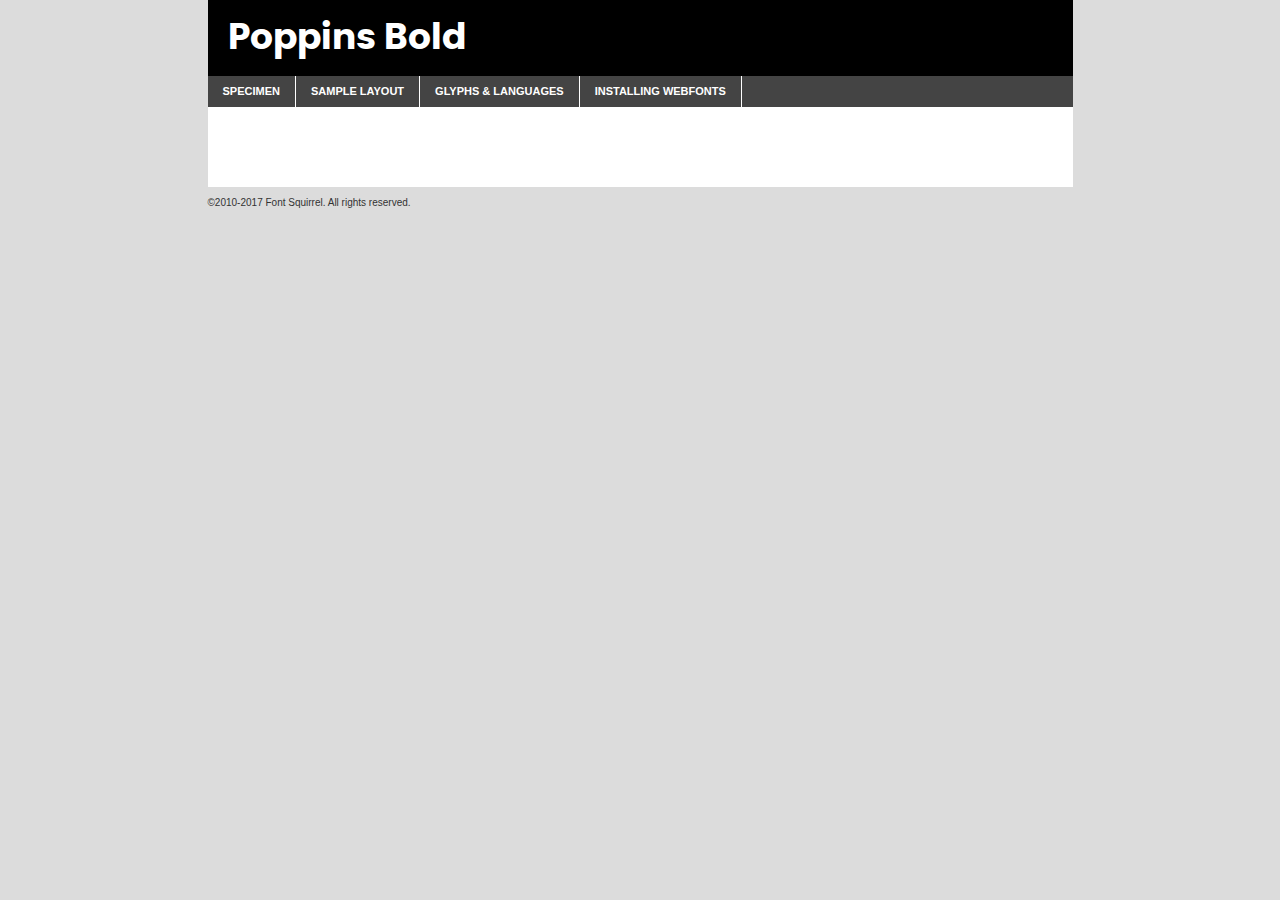
<file: fonts/webfontkit-20221205-002729/poppins-bold-demo.html>
<!DOCTYPE html PUBLIC "-//W3C//DTD XHTML 1.0 Transitional//EN"
        "http://www.w3.org/TR/xhtml1/DTD/xhtml1-transitional.dtd">

<html xmlns="http://www.w3.org/1999/xhtml" xml:lang="en" lang="en">
<head>
    <meta http-equiv="Content-Type" content="text/html; charset=utf-8"/>
    <script src="http://ajax.googleapis.com/ajax/libs/jquery/1.7.2/jquery.min.js" type="text/javascript" charset="utf-8"></script>
    <script type="text/javascript">
		(function($) {
			$.fn.easyTabs = function(option) {
				var param = jQuery.extend({ fadeSpeed: 'fast', defaultContent: 1, activeClass: 'active' }, option);
				$(this).each(function() {
					var thisId = '#' + this.id;
					if ( param.defaultContent == '' )
					{
						param.defaultContent = 1;
					}
					if ( typeof param.defaultContent == 'number' )
					{
						var defaultTab = $(thisId + ' .tabs li:eq(' + (param.defaultContent - 1) + ') a').attr('href').substr(1);
					}
					else
					{
						var defaultTab = param.defaultContent;
					}
					$(thisId + ' .tabs li a').each(function() {
						var tabToHide = $(this).attr('href').substr(1);
						$('#' + tabToHide).addClass('easytabs-tab-content');
					});
					hideAll();
					changeContent(defaultTab);

					function hideAll() {$(thisId + ' .easytabs-tab-content').hide();}

					function changeContent(tabId)
					{
						hideAll();
						$(thisId + ' .tabs li').removeClass(param.activeClass);
						$(thisId + ' .tabs li a[href=#' + tabId + ']').closest('li').addClass(param.activeClass);
						if ( param.fadeSpeed != 'none' )
						{
							$(thisId + ' #' + tabId).fadeIn(param.fadeSpeed);
						}
						else
						{
							$(thisId + ' #' + tabId).show();
						}
					}

					$(thisId + ' .tabs li').click(function() {
						var tabId = $(this).find('a').attr('href').substr(1);
						changeContent(tabId);
						return false;
					});
				});
			}
		})(jQuery);
    </script>
    <link rel="stylesheet" href="specimen_files/specimen_stylesheet.css" type="text/css" charset="utf-8"/>
    <link rel="stylesheet" href="stylesheet.css" type="text/css" charset="utf-8"/>

    <style type="text/css">
        		body {
			font-family: 'poppinsbold';
        		}

            </style>

    <title>Poppins Bold Specimen</title>


    <script type="text/javascript" charset="utf-8">
		$(document).ready(function() {
			$('#container').easyTabs({ defaultContent: 1 });
		});
    </script>
</head>

<body>
<div id="container">
    <div id="header">
		Poppins Bold    </div>
    <ul class="tabs">
        <li><a href="#specimen">Specimen</a></li>
        <li><a href="#layout">Sample Layout</a></li>
		        <li><a href="#glyphs">Glyphs &amp; Languages</a></li>
        <li><a href="#installing">Installing Webfonts</a></li>

    </ul>

    <div id="main_content">


        <div id="specimen">

            <div class="section">
                <div class="grid12 firstcol">
                    <div class="huge">AaBb</div>
                </div>
            </div>

            <div class="section">
                <div class="glyph_range">A&#x200B;B&#x200b;C&#x200b;D&#x200b;E&#x200b;F&#x200b;G&#x200b;H&#x200b;I&#x200b;J&#x200b;K&#x200b;L&#x200b;M&#x200b;N&#x200b;O&#x200b;P&#x200b;Q&#x200b;R&#x200b;S&#x200b;T&#x200b;U&#x200b;V&#x200b;W&#x200b;X&#x200b;Y&#x200b;Z&#x200b;a&#x200b;b&#x200b;c&#x200b;d&#x200b;e&#x200b;f&#x200b;g&#x200b;h&#x200b;i&#x200b;j&#x200b;k&#x200b;l&#x200b;m&#x200b;n&#x200b;o&#x200b;p&#x200b;q&#x200b;r&#x200b;s&#x200b;t&#x200b;u&#x200b;v&#x200b;w&#x200b;x&#x200b;y&#x200b;z&#x200b;1&#x200b;2&#x200b;3&#x200b;4&#x200b;5&#x200b;6&#x200b;7&#x200b;8&#x200b;9&#x200b;0&#x200b;&amp;&#x200b;.&#x200b;,&#x200b;?&#x200b;!&#x200b;&#64;&#x200b;(&#x200b;)&#x200b;#&#x200b;$&#x200b;%&#x200b;*&#x200b;+&#x200b;-&#x200b;=&#x200b;:&#x200b;;</div>
            </div>
            <div class="section">
                <div class="grid12 firstcol">
                    <table class="sample_table">
                        <tr>
                            <td>10</td>
                            <td class="size10">abcdefghijklmnopqrstuvwxyzABCDEFGHIJKLMNOPQRSTUVWXYZ0123456789abcdefghijklmnopqrstuvwxyzABCDEFGHIJKLMNOPQRSTUVWXYZ0123456789abcdefghijklmnopqrstuvwxyzABCDEFGHIJKLMNOPQRSTUVWXYZ</td>
                        </tr>
                        <tr>
                            <td>11</td>
                            <td class="size11">abcdefghijklmnopqrstuvwxyzABCDEFGHIJKLMNOPQRSTUVWXYZ0123456789abcdefghijklmnopqrstuvwxyzABCDEFGHIJKLMNOPQRSTUVWXYZ0123456789abcdefghijklmnopqrstuvwxyzABCDEFGHIJKLMNOPQRSTUVWXYZ</td>
                        </tr>
                        <tr>
                            <td>12</td>
                            <td class="size12">abcdefghijklmnopqrstuvwxyzABCDEFGHIJKLMNOPQRSTUVWXYZ0123456789abcdefghijklmnopqrstuvwxyzABCDEFGHIJKLMNOPQRSTUVWXYZ0123456789abcdefghijklmnopqrstuvwxyzABCDEFGHIJKLMNOPQRSTUVWXYZ</td>
                        </tr>
                        <tr>
                            <td>13</td>
                            <td class="size13">abcdefghijklmnopqrstuvwxyzABCDEFGHIJKLMNOPQRSTUVWXYZ0123456789abcdefghijklmnopqrstuvwxyzABCDEFGHIJKLMNOPQRSTUVWXYZ0123456789abcdefghijklmnopqrstuvwxyzABCDEFGHIJKLMNOPQRSTUVWXYZ</td>
                        </tr>
                        <tr>
                            <td>14</td>
                            <td class="size14">abcdefghijklmnopqrstuvwxyzABCDEFGHIJKLMNOPQRSTUVWXYZ0123456789abcdefghijklmnopqrstuvwxyzABCDEFGHIJKLMNOPQRSTUVWXYZ0123456789abcdefghijklmnopqrstuvwxyzABCDEFGHIJKLMNOPQRSTUVWXYZ</td>
                        </tr>
                        <tr>
                            <td>16</td>
                            <td class="size16">abcdefghijklmnopqrstuvwxyzABCDEFGHIJKLMNOPQRSTUVWXYZ0123456789abcdefghijklmnopqrstuvwxyzABCDEFGHIJKLMNOPQRSTUVWXYZ</td>
                        </tr>
                        <tr>
                            <td>18</td>
                            <td class="size18">abcdefghijklmnopqrstuvwxyzABCDEFGHIJKLMNOPQRSTUVWXYZ0123456789abcdefghijklmnopqrstuvwxyzABCDEFGHIJKLMNOPQRSTUVWXYZ</td>
                        </tr>
                        <tr>
                            <td>20</td>
                            <td class="size20">abcdefghijklmnopqrstuvwxyzABCDEFGHIJKLMNOPQRSTUVWXYZ0123456789abcdefghijklmnopqrstuvwxyzABCDEFGHIJKLMNOPQRSTUVWXYZ</td>
                        </tr>
                        <tr>
                            <td>24</td>
                            <td class="size24">abcdefghijklmnopqrstuvwxyzABCDEFGHIJKLMNOPQRSTUVWXYZ0123456789abcdefghijklmnopqrstuvwxyzABCDEFGHIJKLMNOPQRSTUVWXYZ</td>
                        </tr>
                        <tr>
                            <td>30</td>
                            <td class="size30">abcdefghijklmnopqrstuvwxyzABCDEFGHIJKLMNOPQRSTUVWXYZ0123456789abcdefghijklmnopqrstuvwxyzABCDEFGHIJKLMNOPQRSTUVWXYZ</td>
                        </tr>
                        <tr>
                            <td>36</td>
                            <td class="size36">abcdefghijklmnopqrstuvwxyzABCDEFGHIJKLMNOPQRSTUVWXYZ0123456789abcdefghijklmnopqrstuvwxyzABCDEFGHIJKLMNOPQRSTUVWXYZ</td>
                        </tr>
                        <tr>
                            <td>48</td>
                            <td class="size48">abcdefghijklmnopqrstuvwxyzABCDEFGHIJKLMNOPQRSTUVWXYZ0123456789abcdefghijklmnopqrstuvwxyzABCDEFGHIJKLMNOPQRSTUVWXYZ</td>
                        </tr>
                        <tr>
                            <td>60</td>
                            <td class="size60">abcdefghijklmnopqrstuvwxyzABCDEFGHIJKLMNOPQRSTUVWXYZ0123456789abcdefghijklmnopqrstuvwxyzABCDEFGHIJKLMNOPQRSTUVWXYZ</td>
                        </tr>
                        <tr>
                            <td>72</td>
                            <td class="size72">abcdefghijklmnopqrstuvwxyzABCDEFGHIJKLMNOPQRSTUVWXYZ0123456789abcdefghijklmnopqrstuvwxyzABCDEFGHIJKLMNOPQRSTUVWXYZ</td>
                        </tr>
                        <tr>
                            <td>90</td>
                            <td class="size90">abcdefghijklmnopqrstuvwxyzABCDEFGHIJKLMNOPQRSTUVWXYZ0123456789abcdefghijklmnopqrstuvwxyzABCDEFGHIJKLMNOPQRSTUVWXYZ</td>
                        </tr>
                    </table>

                </div>

            </div>


            <div class="section" id="bodycomparison">


                <div id="xheight">
                    <div class="fontbody">&#x25FC;&#x25FC;&#x25FC;&#x25FC;&#x25FC;&#x25FC;&#x25FC;&#x25FC;&#x25FC;&#x25FC;&#x25FC;&#x25FC;&#x25FC;&#x25FC;&#x25FC;&#x25FC;&#x25FC;&#x25FC;&#x25FC;&#x25FC;&#x25FC;&#x25FC;&#x25FC;&#x25FC;&#x25FC;&#x25FC;&#x25FC;&#x25FC;&#x25FC;&#x25FC;&#x25FC;&#x25FC;&#x25FC;&#x25FC;&#x25FC;&#x25FC;&#x25FC;&#x25FC;&#x25FC;&#x25FC;&#x25FC;&#x25FC;&#x25FC;&#x25FC;&#x25FC;&#x25FC;&#x25FC;&#x25FC;&#x25FC;&#x25FC;&#x25FC;&#x25FC;&#x25FC;&#x25FC;&#x25FC;&#x25FC;&#x25FC;&#x25FC;&#x25FC;&#x25FC;&#x25FC;&#x25FC;&#x25FC;&#x25FC;&#x25FC;&#x25FC;&#x25FC;&#x25FC;&#x25FC;&#x25FC;&#x25FC;&#x25FC;&#x25FC;&#x25FC;&#x25FC;&#x25FC;&#x25FC;&#x25FC;&#x25FC;&#x25FC;&#x25FC;&#x25FC;&#x25FC;&#x25FC;&#x25FC;&#x25FC;&#x25FC;&#x25FC;&#x25FC;&#x25FC;&#x25FC;&#x25FC;&#x25FC;&#x25FC;&#x25FC;&#x25FC;&#x25FC;&#x25FC;&#x25FC;body</div>
                    <div class="arialbody">body</div>
                    <div class="verdanabody">body</div>
                    <div class="georgiabody">body</div>
                </div>
                <div class="fontbody" style="z-index:1">
                    body<span>Poppins Bold</span>
                </div>
                <div class="arialbody" style="z-index:1">
                    body<span>Arial</span>
                </div>
                <div class="verdanabody" style="z-index:1">
                    body<span>Verdana</span>
                </div>
                <div class="georgiabody" style="z-index:1">
                    body<span>Georgia</span>
                </div>


            </div>


            <div class="section psample psample_row1" id="">

                <div class="grid2 firstcol">
                    <p class="size10"><span>10.</span>Aenean lacinia bibendum nulla sed consectetur. Fusce dapibus, tellus ac cursus commodo, tortor mauris condimentum nibh, ut fermentum massa justo sit amet risus. Nullam id dolor id nibh ultricies vehicula ut id elit. Cum sociis natoque penatibus et magnis dis parturient montes, nascetur ridiculus mus. Nulla vitae elit libero, a pharetra augue.</p>

                </div>
                <div class="grid3">
                    <p class="size11"><span>11.</span>Aenean lacinia bibendum nulla sed consectetur. Fusce dapibus, tellus ac cursus commodo, tortor mauris condimentum nibh, ut fermentum massa justo sit amet risus. Nullam id dolor id nibh ultricies vehicula ut id elit. Cum sociis natoque penatibus et magnis dis parturient montes, nascetur ridiculus mus. Nulla vitae elit libero, a pharetra augue.</p>

                </div>
                <div class="grid3">
                    <p class="size12"><span>12.</span>Aenean lacinia bibendum nulla sed consectetur. Fusce dapibus, tellus ac cursus commodo, tortor mauris condimentum nibh, ut fermentum massa justo sit amet risus. Nullam id dolor id nibh ultricies vehicula ut id elit. Cum sociis natoque penatibus et magnis dis parturient montes, nascetur ridiculus mus. Nulla vitae elit libero, a pharetra augue.</p>

                </div>
                <div class="grid4">
                    <p class="size13"><span>13.</span>Aenean lacinia bibendum nulla sed consectetur. Fusce dapibus, tellus ac cursus commodo, tortor mauris condimentum nibh, ut fermentum massa justo sit amet risus. Nullam id dolor id nibh ultricies vehicula ut id elit. Cum sociis natoque penatibus et magnis dis parturient montes, nascetur ridiculus mus. Nulla vitae elit libero, a pharetra augue.</p>

                </div>
                <div class="white_blend"></div>

            </div>
            <div class="section psample psample_row2" id="">
                <div class="grid3 firstcol">
                    <p class="size14"><span>14.</span>Aenean lacinia bibendum nulla sed consectetur. Fusce dapibus, tellus ac cursus commodo, tortor mauris condimentum nibh, ut fermentum massa justo sit amet risus. Nullam id dolor id nibh ultricies vehicula ut id elit. Cum sociis natoque penatibus et magnis dis parturient montes, nascetur ridiculus mus. Nulla vitae elit libero, a pharetra augue.</p>

                </div>
                <div class="grid4">
                    <p class="size16"><span>16.</span>Aenean lacinia bibendum nulla sed consectetur. Fusce dapibus, tellus ac cursus commodo, tortor mauris condimentum nibh, ut fermentum massa justo sit amet risus. Nullam id dolor id nibh ultricies vehicula ut id elit. Cum sociis natoque penatibus et magnis dis parturient montes, nascetur ridiculus mus. Nulla vitae elit libero, a pharetra augue.</p>

                </div>
                <div class="grid5">
                    <p class="size18"><span>18.</span>Aenean lacinia bibendum nulla sed consectetur. Fusce dapibus, tellus ac cursus commodo, tortor mauris condimentum nibh, ut fermentum massa justo sit amet risus. Nullam id dolor id nibh ultricies vehicula ut id elit. Cum sociis natoque penatibus et magnis dis parturient montes, nascetur ridiculus mus. Nulla vitae elit libero, a pharetra augue.</p>

                </div>

                <div class="white_blend"></div>

            </div>

            <div class="section psample psample_row3" id="">
                <div class="grid5 firstcol">
                    <p class="size20"><span>20.</span>Aenean lacinia bibendum nulla sed consectetur. Fusce dapibus, tellus ac cursus commodo, tortor mauris condimentum nibh, ut fermentum massa justo sit amet risus. Nullam id dolor id nibh ultricies vehicula ut id elit. Cum sociis natoque penatibus et magnis dis parturient montes, nascetur ridiculus mus. Nulla vitae elit libero, a pharetra augue.</p>
                </div>
                <div class="grid7">
                    <p class="size24"><span>24.</span>Aenean lacinia bibendum nulla sed consectetur. Fusce dapibus, tellus ac cursus commodo, tortor mauris condimentum nibh, ut fermentum massa justo sit amet risus. Nullam id dolor id nibh ultricies vehicula ut id elit. Cum sociis natoque penatibus et magnis dis parturient montes, nascetur ridiculus mus. Nulla vitae elit libero, a pharetra augue.</p>
                </div>

                <div class="white_blend"></div>

            </div>

            <div class="section psample psample_row4" id="">
                <div class="grid12 firstcol">
                    <p class="size30"><span>30.</span>Aenean lacinia bibendum nulla sed consectetur. Fusce dapibus, tellus ac cursus commodo, tortor mauris condimentum nibh, ut fermentum massa justo sit amet risus. Nullam id dolor id nibh ultricies vehicula ut id elit. Cum sociis natoque penatibus et magnis dis parturient montes, nascetur ridiculus mus. Nulla vitae elit libero, a pharetra augue.</p>
                </div>
                <div class="white_blend"></div>

            </div>


            <div class="section psample psample_row1 fullreverse">
                <div class="grid2 firstcol">
                    <p class="size10"><span>10.</span>Aenean lacinia bibendum nulla sed consectetur. Fusce dapibus, tellus ac cursus commodo, tortor mauris condimentum nibh, ut fermentum massa justo sit amet risus. Nullam id dolor id nibh ultricies vehicula ut id elit. Cum sociis natoque penatibus et magnis dis parturient montes, nascetur ridiculus mus. Nulla vitae elit libero, a pharetra augue.</p>

                </div>
                <div class="grid3">
                    <p class="size11"><span>11.</span>Aenean lacinia bibendum nulla sed consectetur. Fusce dapibus, tellus ac cursus commodo, tortor mauris condimentum nibh, ut fermentum massa justo sit amet risus. Nullam id dolor id nibh ultricies vehicula ut id elit. Cum sociis natoque penatibus et magnis dis parturient montes, nascetur ridiculus mus. Nulla vitae elit libero, a pharetra augue.</p>

                </div>
                <div class="grid3">
                    <p class="size12"><span>12.</span>Aenean lacinia bibendum nulla sed consectetur. Fusce dapibus, tellus ac cursus commodo, tortor mauris condimentum nibh, ut fermentum massa justo sit amet risus. Nullam id dolor id nibh ultricies vehicula ut id elit. Cum sociis natoque penatibus et magnis dis parturient montes, nascetur ridiculus mus. Nulla vitae elit libero, a pharetra augue.</p>

                </div>
                <div class="grid4">
                    <p class="size13"><span>13.</span>Aenean lacinia bibendum nulla sed consectetur. Fusce dapibus, tellus ac cursus commodo, tortor mauris condimentum nibh, ut fermentum massa justo sit amet risus. Nullam id dolor id nibh ultricies vehicula ut id elit. Cum sociis natoque penatibus et magnis dis parturient montes, nascetur ridiculus mus. Nulla vitae elit libero, a pharetra augue.</p>

                </div>
                <div class="black_blend"></div>

            </div>

            <div class="section psample psample_row2 fullreverse">
                <div class="grid3 firstcol">
                    <p class="size14"><span>14.</span>Aenean lacinia bibendum nulla sed consectetur. Fusce dapibus, tellus ac cursus commodo, tortor mauris condimentum nibh, ut fermentum massa justo sit amet risus. Nullam id dolor id nibh ultricies vehicula ut id elit. Cum sociis natoque penatibus et magnis dis parturient montes, nascetur ridiculus mus. Nulla vitae elit libero, a pharetra augue.</p>

                </div>
                <div class="grid4">
                    <p class="size16"><span>16.</span>Aenean lacinia bibendum nulla sed consectetur. Fusce dapibus, tellus ac cursus commodo, tortor mauris condimentum nibh, ut fermentum massa justo sit amet risus. Nullam id dolor id nibh ultricies vehicula ut id elit. Cum sociis natoque penatibus et magnis dis parturient montes, nascetur ridiculus mus. Nulla vitae elit libero, a pharetra augue.</p>

                </div>
                <div class="grid5">
                    <p class="size18"><span>18.</span>Aenean lacinia bibendum nulla sed consectetur. Fusce dapibus, tellus ac cursus commodo, tortor mauris condimentum nibh, ut fermentum massa justo sit amet risus. Nullam id dolor id nibh ultricies vehicula ut id elit. Cum sociis natoque penatibus et magnis dis parturient montes, nascetur ridiculus mus. Nulla vitae elit libero, a pharetra augue.</p>

                </div>
                <div class="black_blend"></div>

            </div>

            <div class="section psample fullreverse psample_row3" id="">
                <div class="grid5 firstcol">
                    <p class="size20"><span>20.</span>Aenean lacinia bibendum nulla sed consectetur. Fusce dapibus, tellus ac cursus commodo, tortor mauris condimentum nibh, ut fermentum massa justo sit amet risus. Nullam id dolor id nibh ultricies vehicula ut id elit. Cum sociis natoque penatibus et magnis dis parturient montes, nascetur ridiculus mus. Nulla vitae elit libero, a pharetra augue.</p>
                </div>
                <div class="grid7">
                    <p class="size24"><span>24.</span>Aenean lacinia bibendum nulla sed consectetur. Fusce dapibus, tellus ac cursus commodo, tortor mauris condimentum nibh, ut fermentum massa justo sit amet risus. Nullam id dolor id nibh ultricies vehicula ut id elit. Cum sociis natoque penatibus et magnis dis parturient montes, nascetur ridiculus mus. Nulla vitae elit libero, a pharetra augue.</p>
                </div>

                <div class="black_blend"></div>

            </div>

            <div class="section psample fullreverse psample_row4" id="" style="border-bottom: 20px #000 solid;">
                <div class="grid12 firstcol">
                    <p class="size30"><span>30.</span>Aenean lacinia bibendum nulla sed consectetur. Fusce dapibus, tellus ac cursus commodo, tortor mauris condimentum nibh, ut fermentum massa justo sit amet risus. Nullam id dolor id nibh ultricies vehicula ut id elit. Cum sociis natoque penatibus et magnis dis parturient montes, nascetur ridiculus mus. Nulla vitae elit libero, a pharetra augue.</p>
                </div>
                <div class="black_blend"></div>

            </div>


        </div>

        <div id="layout">

            <div class="section">

                <div class="grid12 firstcol">
                    <h1>Lorem Ipsum Dolor</h1>
                    <h2>Etiam porta sem malesuada magna mollis euismod</h2>

                    <p class="byline">By <a href="#link">Aenean Lacinia</a></p>
                </div>
            </div>
            <div class="section">
                <div class="grid8 firstcol">
                    <p class="large">Donec sed odio dui. Morbi leo risus, porta ac consectetur ac, vestibulum at eros. Fusce dapibus, tellus ac cursus commodo, tortor mauris condimentum nibh, ut fermentum massa justo sit amet risus. </p>


                    <h3>Pellentesque ornare sem</h3>

                    <p>Maecenas sed diam eget risus varius blandit sit amet non magna. Maecenas faucibus mollis interdum. Donec ullamcorper nulla non metus auctor fringilla. Nullam id dolor id nibh ultricies vehicula ut id elit. Nullam id dolor id nibh ultricies vehicula ut id elit. </p>

                    <p>Aenean eu leo quam. Pellentesque ornare sem lacinia quam venenatis vestibulum. Lorem ipsum dolor sit amet, consectetur adipiscing elit. Cum sociis natoque penatibus et magnis dis parturient montes, nascetur ridiculus mus. </p>

                    <p>Nulla vitae elit libero, a pharetra augue. Praesent commodo cursus magna, vel scelerisque nisl consectetur et. Aenean lacinia bibendum nulla sed consectetur. </p>

                    <p>Nullam quis risus eget urna mollis ornare vel eu leo. Nullam quis risus eget urna mollis ornare vel eu leo. Maecenas sed diam eget risus varius blandit sit amet non magna. Donec ullamcorper nulla non metus auctor fringilla. </p>

                    <h3>Cras mattis consectetur</h3>

                    <p>Aenean eu leo quam. Pellentesque ornare sem lacinia quam venenatis vestibulum. Aenean lacinia bibendum nulla sed consectetur. Integer posuere erat a ante venenatis dapibus posuere velit aliquet. Cras mattis consectetur purus sit amet fermentum. </p>

                    <p>Nullam id dolor id nibh ultricies vehicula ut id elit. Nullam quis risus eget urna mollis ornare vel eu leo. Cras mattis consectetur purus sit amet fermentum.</p>
                </div>

                <div class="grid4 sidebar">

                    <div class="box reverse">
                        <p class="last">Nullam quis risus eget urna mollis ornare vel eu leo. Donec ullamcorper nulla non metus auctor fringilla. Cras mattis consectetur purus sit amet fermentum. Sed posuere consectetur est at lobortis. Lorem ipsum dolor sit amet, consectetur adipiscing elit. </p>
                    </div>

                    <p class="caption">Maecenas sed diam eget risus varius.</p>

                    <p>Vestibulum id ligula porta felis euismod semper. Integer posuere erat a ante venenatis dapibus posuere velit aliquet. Vestibulum id ligula porta felis euismod semper. Sed posuere consectetur est at lobortis. Maecenas sed diam eget risus varius blandit sit amet non magna. Fusce dapibus, tellus ac cursus commodo, tortor mauris condimentum nibh, ut fermentum massa justo sit amet risus. </p>


                    <p>Duis mollis, est non commodo luctus, nisi erat porttitor ligula, eget lacinia odio sem nec elit. Aenean lacinia bibendum nulla sed consectetur. Vivamus sagittis lacus vel augue laoreet rutrum faucibus dolor auctor. Aenean lacinia bibendum nulla sed consectetur. Nullam quis risus eget urna mollis ornare vel eu leo. </p>

                    <p>Praesent commodo cursus magna, vel scelerisque nisl consectetur et. Donec ullamcorper nulla non metus auctor fringilla. Maecenas faucibus mollis interdum. Fusce dapibus, tellus ac cursus commodo, tortor mauris condimentum nibh, ut fermentum massa justo sit amet risus. </p>

                </div>
            </div>

        </div>


		

        <div id="glyphs">
            <div class="section">
                <div class="grid12 firstcol">

                    <h1>Language Support</h1>
                    <p>The subset of Poppins Bold in this kit supports the following languages:<br/>

						Albanian, Basque, Breton, Chamorro, Danish, Dutch, English, Faroese, Finnish, French, Frisian, Galician, German, Icelandic, Italian, Malagasy, Norwegian, Portuguese, Spanish, Alsatian, Aragonese, Arapaho, Arrernte, Asturian, Aymara, Bislama, Cebuano, Corsican, Fijian, French_creole, Genoese, Gilbertese, Greenlandic, Haitian_creole, Hiligaynon, Hmong, Hopi, Ibanag, Iloko_ilokano, Indonesian, Interglossa_glosa, Interlingua, Irish_gaelic, Jerriais, Lojban, Lombard, Luxembourgeois, Manx, Mohawk, Norfolk_pitcairnese, Occitan, Oromo, Pangasinan, Papiamento, Piedmontese, Potawatomi, Rhaeto-romance, Romansh, Rotokas, Sami_lule, Samoan, Sardinian, Scots_gaelic, Seychelles_creole, Shona, Sicilian, Somali, Southern_ndebele, Swahili, Swati_swazi, Tagalog_filipino_pilipino, Tetum, Tok_pisin, Uyghur_latinized, Volapuk, Walloon, Warlpiri, Xhosa, Yapese, Zulu, Latinbasic, Ubasic, Demo                    </p>
                    <h1>Glyph Chart</h1>
                    <p>The subset of Poppins Bold in this kit includes all the glyphs listed below. Unicode entities are included above each glyph to help you insert individual characters into your layout.</p>
                    <div id="glyph_chart">

																																	                                <div><p>&amp;#13;</p>&#13;</div>
																				                                <div><p>&amp;#32;</p>&#32;</div>
																				                                <div><p>&amp;#33;</p>&#33;</div>
																				                                <div><p>&amp;#34;</p>&#34;</div>
																				                                <div><p>&amp;#35;</p>&#35;</div>
																				                                <div><p>&amp;#36;</p>&#36;</div>
																				                                <div><p>&amp;#37;</p>&#37;</div>
																				                                <div><p>&amp;#38;</p>&#38;</div>
																				                                <div><p>&amp;#39;</p>&#39;</div>
																				                                <div><p>&amp;#40;</p>&#40;</div>
																				                                <div><p>&amp;#41;</p>&#41;</div>
																				                                <div><p>&amp;#42;</p>&#42;</div>
																				                                <div><p>&amp;#43;</p>&#43;</div>
																				                                <div><p>&amp;#44;</p>&#44;</div>
																				                                <div><p>&amp;#45;</p>&#45;</div>
																				                                <div><p>&amp;#46;</p>&#46;</div>
																				                                <div><p>&amp;#47;</p>&#47;</div>
																				                                <div><p>&amp;#48;</p>&#48;</div>
																				                                <div><p>&amp;#49;</p>&#49;</div>
																				                                <div><p>&amp;#50;</p>&#50;</div>
																				                                <div><p>&amp;#51;</p>&#51;</div>
																				                                <div><p>&amp;#52;</p>&#52;</div>
																				                                <div><p>&amp;#53;</p>&#53;</div>
																				                                <div><p>&amp;#54;</p>&#54;</div>
																				                                <div><p>&amp;#55;</p>&#55;</div>
																				                                <div><p>&amp;#56;</p>&#56;</div>
																				                                <div><p>&amp;#57;</p>&#57;</div>
																				                                <div><p>&amp;#58;</p>&#58;</div>
																				                                <div><p>&amp;#59;</p>&#59;</div>
																				                                <div><p>&amp;#60;</p>&#60;</div>
																				                                <div><p>&amp;#61;</p>&#61;</div>
																				                                <div><p>&amp;#62;</p>&#62;</div>
																				                                <div><p>&amp;#63;</p>&#63;</div>
																				                                <div><p>&amp;#64;</p>&#64;</div>
																				                                <div><p>&amp;#65;</p>&#65;</div>
																				                                <div><p>&amp;#66;</p>&#66;</div>
																				                                <div><p>&amp;#67;</p>&#67;</div>
																				                                <div><p>&amp;#68;</p>&#68;</div>
																				                                <div><p>&amp;#69;</p>&#69;</div>
																				                                <div><p>&amp;#70;</p>&#70;</div>
																				                                <div><p>&amp;#71;</p>&#71;</div>
																				                                <div><p>&amp;#72;</p>&#72;</div>
																				                                <div><p>&amp;#73;</p>&#73;</div>
																				                                <div><p>&amp;#74;</p>&#74;</div>
																				                                <div><p>&amp;#75;</p>&#75;</div>
																				                                <div><p>&amp;#76;</p>&#76;</div>
																				                                <div><p>&amp;#77;</p>&#77;</div>
																				                                <div><p>&amp;#78;</p>&#78;</div>
																				                                <div><p>&amp;#79;</p>&#79;</div>
																				                                <div><p>&amp;#80;</p>&#80;</div>
																				                                <div><p>&amp;#81;</p>&#81;</div>
																				                                <div><p>&amp;#82;</p>&#82;</div>
																				                                <div><p>&amp;#83;</p>&#83;</div>
																				                                <div><p>&amp;#84;</p>&#84;</div>
																				                                <div><p>&amp;#85;</p>&#85;</div>
																				                                <div><p>&amp;#86;</p>&#86;</div>
																				                                <div><p>&amp;#87;</p>&#87;</div>
																				                                <div><p>&amp;#88;</p>&#88;</div>
																				                                <div><p>&amp;#89;</p>&#89;</div>
																				                                <div><p>&amp;#90;</p>&#90;</div>
																				                                <div><p>&amp;#91;</p>&#91;</div>
																				                                <div><p>&amp;#92;</p>&#92;</div>
																				                                <div><p>&amp;#93;</p>&#93;</div>
																				                                <div><p>&amp;#94;</p>&#94;</div>
																				                                <div><p>&amp;#95;</p>&#95;</div>
																				                                <div><p>&amp;#96;</p>&#96;</div>
																				                                <div><p>&amp;#97;</p>&#97;</div>
																				                                <div><p>&amp;#98;</p>&#98;</div>
																				                                <div><p>&amp;#99;</p>&#99;</div>
																				                                <div><p>&amp;#100;</p>&#100;</div>
																				                                <div><p>&amp;#101;</p>&#101;</div>
																				                                <div><p>&amp;#102;</p>&#102;</div>
																				                                <div><p>&amp;#103;</p>&#103;</div>
																				                                <div><p>&amp;#104;</p>&#104;</div>
																				                                <div><p>&amp;#105;</p>&#105;</div>
																				                                <div><p>&amp;#106;</p>&#106;</div>
																				                                <div><p>&amp;#107;</p>&#107;</div>
																				                                <div><p>&amp;#108;</p>&#108;</div>
																				                                <div><p>&amp;#109;</p>&#109;</div>
																				                                <div><p>&amp;#110;</p>&#110;</div>
																				                                <div><p>&amp;#111;</p>&#111;</div>
																				                                <div><p>&amp;#112;</p>&#112;</div>
																				                                <div><p>&amp;#113;</p>&#113;</div>
																				                                <div><p>&amp;#114;</p>&#114;</div>
																				                                <div><p>&amp;#115;</p>&#115;</div>
																				                                <div><p>&amp;#116;</p>&#116;</div>
																				                                <div><p>&amp;#117;</p>&#117;</div>
																				                                <div><p>&amp;#118;</p>&#118;</div>
																				                                <div><p>&amp;#119;</p>&#119;</div>
																				                                <div><p>&amp;#120;</p>&#120;</div>
																				                                <div><p>&amp;#121;</p>&#121;</div>
																				                                <div><p>&amp;#122;</p>&#122;</div>
																				                                <div><p>&amp;#123;</p>&#123;</div>
																				                                <div><p>&amp;#124;</p>&#124;</div>
																				                                <div><p>&amp;#125;</p>&#125;</div>
																				                                <div><p>&amp;#126;</p>&#126;</div>
																				                                <div><p>&amp;#160;</p>&#160;</div>
																				                                <div><p>&amp;#161;</p>&#161;</div>
																				                                <div><p>&amp;#162;</p>&#162;</div>
																				                                <div><p>&amp;#163;</p>&#163;</div>
																				                                <div><p>&amp;#164;</p>&#164;</div>
																				                                <div><p>&amp;#165;</p>&#165;</div>
																				                                <div><p>&amp;#166;</p>&#166;</div>
																				                                <div><p>&amp;#167;</p>&#167;</div>
																				                                <div><p>&amp;#168;</p>&#168;</div>
																				                                <div><p>&amp;#169;</p>&#169;</div>
																				                                <div><p>&amp;#170;</p>&#170;</div>
																				                                <div><p>&amp;#171;</p>&#171;</div>
																				                                <div><p>&amp;#172;</p>&#172;</div>
																				                                <div><p>&amp;#173;</p>&#173;</div>
																				                                <div><p>&amp;#174;</p>&#174;</div>
																				                                <div><p>&amp;#175;</p>&#175;</div>
																				                                <div><p>&amp;#176;</p>&#176;</div>
																				                                <div><p>&amp;#177;</p>&#177;</div>
																				                                <div><p>&amp;#178;</p>&#178;</div>
																				                                <div><p>&amp;#179;</p>&#179;</div>
																				                                <div><p>&amp;#180;</p>&#180;</div>
																				                                <div><p>&amp;#181;</p>&#181;</div>
																				                                <div><p>&amp;#182;</p>&#182;</div>
																				                                <div><p>&amp;#183;</p>&#183;</div>
																				                                <div><p>&amp;#184;</p>&#184;</div>
																				                                <div><p>&amp;#185;</p>&#185;</div>
																				                                <div><p>&amp;#186;</p>&#186;</div>
																				                                <div><p>&amp;#187;</p>&#187;</div>
																				                                <div><p>&amp;#188;</p>&#188;</div>
																				                                <div><p>&amp;#189;</p>&#189;</div>
																				                                <div><p>&amp;#190;</p>&#190;</div>
																				                                <div><p>&amp;#191;</p>&#191;</div>
																				                                <div><p>&amp;#192;</p>&#192;</div>
																				                                <div><p>&amp;#193;</p>&#193;</div>
																				                                <div><p>&amp;#194;</p>&#194;</div>
																				                                <div><p>&amp;#195;</p>&#195;</div>
																				                                <div><p>&amp;#196;</p>&#196;</div>
																				                                <div><p>&amp;#197;</p>&#197;</div>
																				                                <div><p>&amp;#198;</p>&#198;</div>
																				                                <div><p>&amp;#199;</p>&#199;</div>
																				                                <div><p>&amp;#200;</p>&#200;</div>
																				                                <div><p>&amp;#201;</p>&#201;</div>
																				                                <div><p>&amp;#202;</p>&#202;</div>
																				                                <div><p>&amp;#203;</p>&#203;</div>
																				                                <div><p>&amp;#204;</p>&#204;</div>
																				                                <div><p>&amp;#205;</p>&#205;</div>
																				                                <div><p>&amp;#206;</p>&#206;</div>
																				                                <div><p>&amp;#207;</p>&#207;</div>
																				                                <div><p>&amp;#208;</p>&#208;</div>
																				                                <div><p>&amp;#209;</p>&#209;</div>
																				                                <div><p>&amp;#210;</p>&#210;</div>
																				                                <div><p>&amp;#211;</p>&#211;</div>
																				                                <div><p>&amp;#212;</p>&#212;</div>
																				                                <div><p>&amp;#213;</p>&#213;</div>
																				                                <div><p>&amp;#214;</p>&#214;</div>
																				                                <div><p>&amp;#215;</p>&#215;</div>
																				                                <div><p>&amp;#216;</p>&#216;</div>
																				                                <div><p>&amp;#217;</p>&#217;</div>
																				                                <div><p>&amp;#218;</p>&#218;</div>
																				                                <div><p>&amp;#219;</p>&#219;</div>
																				                                <div><p>&amp;#220;</p>&#220;</div>
																				                                <div><p>&amp;#221;</p>&#221;</div>
																				                                <div><p>&amp;#222;</p>&#222;</div>
																				                                <div><p>&amp;#223;</p>&#223;</div>
																				                                <div><p>&amp;#224;</p>&#224;</div>
																				                                <div><p>&amp;#225;</p>&#225;</div>
																				                                <div><p>&amp;#226;</p>&#226;</div>
																				                                <div><p>&amp;#227;</p>&#227;</div>
																				                                <div><p>&amp;#228;</p>&#228;</div>
																				                                <div><p>&amp;#229;</p>&#229;</div>
																				                                <div><p>&amp;#230;</p>&#230;</div>
																				                                <div><p>&amp;#231;</p>&#231;</div>
																				                                <div><p>&amp;#232;</p>&#232;</div>
																				                                <div><p>&amp;#233;</p>&#233;</div>
																				                                <div><p>&amp;#234;</p>&#234;</div>
																				                                <div><p>&amp;#235;</p>&#235;</div>
																				                                <div><p>&amp;#236;</p>&#236;</div>
																				                                <div><p>&amp;#237;</p>&#237;</div>
																				                                <div><p>&amp;#238;</p>&#238;</div>
																				                                <div><p>&amp;#239;</p>&#239;</div>
																				                                <div><p>&amp;#240;</p>&#240;</div>
																				                                <div><p>&amp;#241;</p>&#241;</div>
																				                                <div><p>&amp;#242;</p>&#242;</div>
																				                                <div><p>&amp;#243;</p>&#243;</div>
																				                                <div><p>&amp;#244;</p>&#244;</div>
																				                                <div><p>&amp;#245;</p>&#245;</div>
																				                                <div><p>&amp;#246;</p>&#246;</div>
																				                                <div><p>&amp;#247;</p>&#247;</div>
																				                                <div><p>&amp;#248;</p>&#248;</div>
																				                                <div><p>&amp;#249;</p>&#249;</div>
																				                                <div><p>&amp;#250;</p>&#250;</div>
																				                                <div><p>&amp;#251;</p>&#251;</div>
																				                                <div><p>&amp;#252;</p>&#252;</div>
																				                                <div><p>&amp;#253;</p>&#253;</div>
																				                                <div><p>&amp;#254;</p>&#254;</div>
																				                                <div><p>&amp;#255;</p>&#255;</div>
																				                                <div><p>&amp;#338;</p>&#338;</div>
																				                                <div><p>&amp;#339;</p>&#339;</div>
																				                                <div><p>&amp;#376;</p>&#376;</div>
																				                                <div><p>&amp;#710;</p>&#710;</div>
																				                                <div><p>&amp;#732;</p>&#732;</div>
																				                                <div><p>&amp;#8192;</p>&#8192;</div>
																				                                <div><p>&amp;#8193;</p>&#8193;</div>
																				                                <div><p>&amp;#8194;</p>&#8194;</div>
																				                                <div><p>&amp;#8195;</p>&#8195;</div>
																				                                <div><p>&amp;#8196;</p>&#8196;</div>
																				                                <div><p>&amp;#8197;</p>&#8197;</div>
																				                                <div><p>&amp;#8198;</p>&#8198;</div>
																				                                <div><p>&amp;#8199;</p>&#8199;</div>
																				                                <div><p>&amp;#8200;</p>&#8200;</div>
																				                                <div><p>&amp;#8201;</p>&#8201;</div>
																				                                <div><p>&amp;#8202;</p>&#8202;</div>
																				                                <div><p>&amp;#8208;</p>&#8208;</div>
																				                                <div><p>&amp;#8209;</p>&#8209;</div>
																				                                <div><p>&amp;#8210;</p>&#8210;</div>
																				                                <div><p>&amp;#8211;</p>&#8211;</div>
																				                                <div><p>&amp;#8212;</p>&#8212;</div>
																				                                <div><p>&amp;#8216;</p>&#8216;</div>
																				                                <div><p>&amp;#8217;</p>&#8217;</div>
																				                                <div><p>&amp;#8218;</p>&#8218;</div>
																				                                <div><p>&amp;#8220;</p>&#8220;</div>
																				                                <div><p>&amp;#8221;</p>&#8221;</div>
																				                                <div><p>&amp;#8222;</p>&#8222;</div>
																				                                <div><p>&amp;#8226;</p>&#8226;</div>
																				                                <div><p>&amp;#8230;</p>&#8230;</div>
																				                                <div><p>&amp;#8239;</p>&#8239;</div>
																				                                <div><p>&amp;#8249;</p>&#8249;</div>
																				                                <div><p>&amp;#8250;</p>&#8250;</div>
																				                                <div><p>&amp;#8287;</p>&#8287;</div>
																				                                <div><p>&amp;#8364;</p>&#8364;</div>
																				                                <div><p>&amp;#8482;</p>&#8482;</div>
																				                                <div><p>&amp;#9724;</p>&#9724;</div>
																				                                <div><p>&amp;#64257;</p>&#64257;</div>
																				                                <div><p>&amp;#64258;</p>&#64258;</div>
																																																										                    </div>
                </div>


            </div>
        </div>


        <div id="specs">

        </div>

        <div id="installing">
            <div class="section">
                <div class="grid7 firstcol">
                    <h1>Installing Webfonts</h1>

                    <p>Webfonts are supported by all major browser platforms but not all in the same way. There are currently four different font formats that must be included in order to target all browsers. This includes TTF, WOFF, EOT and SVG.</p>

                    <h2>1. Upload your webfonts</h2>
                    <p>You must upload your webfont kit to your website. They should be in or near the same directory as your CSS files.</p>

                    <h2>2. Include the webfont stylesheet</h2>
                    <p>A special CSS @font-face declaration helps the various browsers select the appropriate font it needs without causing you a bunch of headaches. Learn more about this syntax by reading the <a href="https://www.fontspring.com/blog/further-hardening-of-the-bulletproof-syntax">Fontspring blog post</a> about it. The code for it is as follows:</p>


                    <code>
                        @font-face{
                        font-family: 'MyWebFont';
                        src: url('WebFont.eot');
                        src: url('WebFont.eot?#iefix') format('embedded-opentype'),
                        url('WebFont.woff') format('woff'),
                        url('WebFont.ttf') format('truetype'),
                        url('WebFont.svg#webfont') format('svg');
                        }
                    </code>

                    <p>We've already gone ahead and generated the code for you. All you have to do is link to the stylesheet in your HTML, like this:</p>
                    <code>&lt;link rel=&quot;stylesheet&quot; href=&quot;stylesheet.css&quot; type=&quot;text/css&quot; charset=&quot;utf-8&quot; /&gt;</code>

                    <h2>3. Modify your own stylesheet</h2>
                    <p>To take advantage of your new fonts, you must tell your stylesheet to use them. Look at the original @font-face declaration above and find the property called "font-family." The name linked there will be what you use to reference the font. Prepend that webfont name to the font stack in the "font-family" property, inside the selector you want to change. For example:</p>
                    <code>p { font-family: 'WebFont', Arial, sans-serif; }</code>

                    <h2>4. Test</h2>
                    <p>Getting webfonts to work cross-browser <em>can</em> be tricky. Use the information in the sidebar to help you if you find that fonts aren't loading in a particular browser.</p>
                </div>

                <div class="grid5 sidebar">
                    <div class="box">
                        <h2>Troubleshooting<br/>Font-Face Problems</h2>
                        <p>Having trouble getting your webfonts to load in your new website? Here are some tips to sort out what might be the problem.</p>

                        <h3>Fonts not showing in any browser</h3>

                        <p>This sounds like you need to work on the plumbing. You either did not upload the fonts to the correct directory, or you did not link the fonts properly in the CSS. If you've confirmed that all this is correct and you still have a problem, take a look at your .htaccess file and see if requests are getting intercepted.</p>

                        <h3>Fonts not loading in iPhone or iPad</h3>

                        <p>The most common problem here is that you are serving the fonts from an IIS server. IIS refuses to serve files that have unknown MIME types. If that is the case, you must set the MIME type for SVG to "image/svg+xml" in the server settings. Follow these instructions from Microsoft if you need help.</p>

                        <h3>Fonts not loading in Firefox</h3>

                        <p>The primary reason for this failure? You are still using a version Firefox older than 3.5. So upgrade already! If that isn't it, then you are very likely serving fonts from a different domain. Firefox requires that all font assets be served from the same domain. Lastly it is possible that you need to add WOFF to your list of MIME types (if you are serving via IIS.)</p>

                        <h3>Fonts not loading in IE</h3>

                        <p>Are you looking at Internet Explorer on an actual Windows machine or are you cheating by using a service like Adobe BrowserLab? Many of these screenshot services do not render @font-face for IE. Best to test it on a real machine.</p>

                        <h3>Fonts not loading in IE9</h3>

                        <p>IE9, like Firefox, requires that fonts be served from the same domain as the website. Make sure that is the case.</p>
                    </div>
                </div>
            </div>

        </div>

    </div>
    <div id="footer">
        <p>&copy;2010-2017 Font Squirrel. All rights reserved.</p>
    </div>
</div>
</body>
</html>
</file>
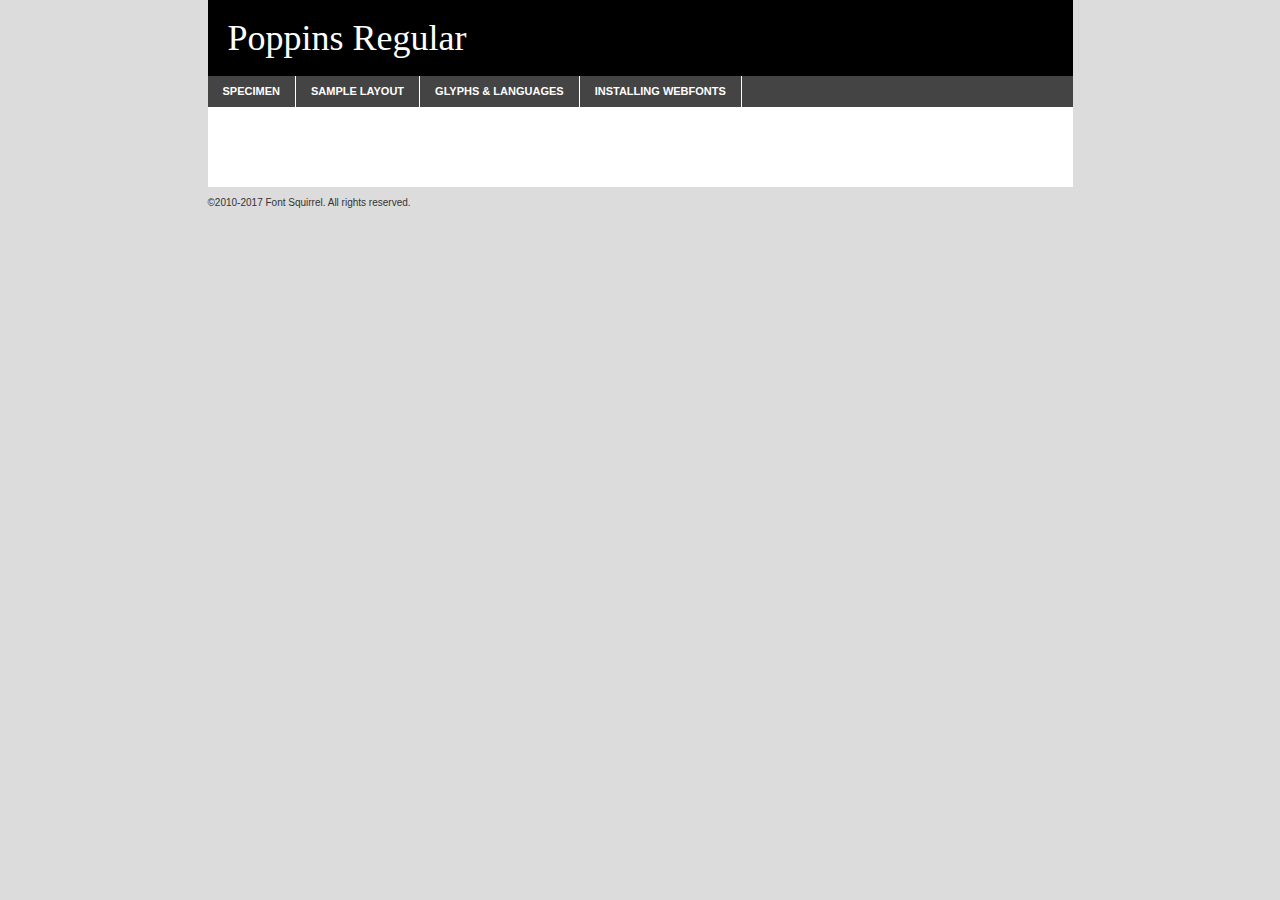
<file: fonts/webfontkit-20221205-002729/poppins-regular-demo.html>
<!DOCTYPE html PUBLIC "-//W3C//DTD XHTML 1.0 Transitional//EN"
        "http://www.w3.org/TR/xhtml1/DTD/xhtml1-transitional.dtd">

<html xmlns="http://www.w3.org/1999/xhtml" xml:lang="en" lang="en">
<head>
    <meta http-equiv="Content-Type" content="text/html; charset=utf-8"/>
    <script src="http://ajax.googleapis.com/ajax/libs/jquery/1.7.2/jquery.min.js" type="text/javascript" charset="utf-8"></script>
    <script type="text/javascript">
		(function($) {
			$.fn.easyTabs = function(option) {
				var param = jQuery.extend({ fadeSpeed: 'fast', defaultContent: 1, activeClass: 'active' }, option);
				$(this).each(function() {
					var thisId = '#' + this.id;
					if ( param.defaultContent == '' )
					{
						param.defaultContent = 1;
					}
					if ( typeof param.defaultContent == 'number' )
					{
						var defaultTab = $(thisId + ' .tabs li:eq(' + (param.defaultContent - 1) + ') a').attr('href').substr(1);
					}
					else
					{
						var defaultTab = param.defaultContent;
					}
					$(thisId + ' .tabs li a').each(function() {
						var tabToHide = $(this).attr('href').substr(1);
						$('#' + tabToHide).addClass('easytabs-tab-content');
					});
					hideAll();
					changeContent(defaultTab);

					function hideAll() {$(thisId + ' .easytabs-tab-content').hide();}

					function changeContent(tabId)
					{
						hideAll();
						$(thisId + ' .tabs li').removeClass(param.activeClass);
						$(thisId + ' .tabs li a[href=#' + tabId + ']').closest('li').addClass(param.activeClass);
						if ( param.fadeSpeed != 'none' )
						{
							$(thisId + ' #' + tabId).fadeIn(param.fadeSpeed);
						}
						else
						{
							$(thisId + ' #' + tabId).show();
						}
					}

					$(thisId + ' .tabs li').click(function() {
						var tabId = $(this).find('a').attr('href').substr(1);
						changeContent(tabId);
						return false;
					});
				});
			}
		})(jQuery);
    </script>
    <link rel="stylesheet" href="specimen_files/specimen_stylesheet.css" type="text/css" charset="utf-8"/>
    <link rel="stylesheet" href="stylesheet.css" type="text/css" charset="utf-8"/>

    <style type="text/css">
        		body {
			font-family: 'poppinsregular';
        		}

            </style>

    <title>Poppins Regular Specimen</title>


    <script type="text/javascript" charset="utf-8">
		$(document).ready(function() {
			$('#container').easyTabs({ defaultContent: 1 });
		});
    </script>
</head>

<body>
<div id="container">
    <div id="header">
		Poppins Regular    </div>
    <ul class="tabs">
        <li><a href="#specimen">Specimen</a></li>
        <li><a href="#layout">Sample Layout</a></li>
		        <li><a href="#glyphs">Glyphs &amp; Languages</a></li>
        <li><a href="#installing">Installing Webfonts</a></li>

    </ul>

    <div id="main_content">


        <div id="specimen">

            <div class="section">
                <div class="grid12 firstcol">
                    <div class="huge">AaBb</div>
                </div>
            </div>

            <div class="section">
                <div class="glyph_range">A&#x200B;B&#x200b;C&#x200b;D&#x200b;E&#x200b;F&#x200b;G&#x200b;H&#x200b;I&#x200b;J&#x200b;K&#x200b;L&#x200b;M&#x200b;N&#x200b;O&#x200b;P&#x200b;Q&#x200b;R&#x200b;S&#x200b;T&#x200b;U&#x200b;V&#x200b;W&#x200b;X&#x200b;Y&#x200b;Z&#x200b;a&#x200b;b&#x200b;c&#x200b;d&#x200b;e&#x200b;f&#x200b;g&#x200b;h&#x200b;i&#x200b;j&#x200b;k&#x200b;l&#x200b;m&#x200b;n&#x200b;o&#x200b;p&#x200b;q&#x200b;r&#x200b;s&#x200b;t&#x200b;u&#x200b;v&#x200b;w&#x200b;x&#x200b;y&#x200b;z&#x200b;1&#x200b;2&#x200b;3&#x200b;4&#x200b;5&#x200b;6&#x200b;7&#x200b;8&#x200b;9&#x200b;0&#x200b;&amp;&#x200b;.&#x200b;,&#x200b;?&#x200b;!&#x200b;&#64;&#x200b;(&#x200b;)&#x200b;#&#x200b;$&#x200b;%&#x200b;*&#x200b;+&#x200b;-&#x200b;=&#x200b;:&#x200b;;</div>
            </div>
            <div class="section">
                <div class="grid12 firstcol">
                    <table class="sample_table">
                        <tr>
                            <td>10</td>
                            <td class="size10">abcdefghijklmnopqrstuvwxyzABCDEFGHIJKLMNOPQRSTUVWXYZ0123456789abcdefghijklmnopqrstuvwxyzABCDEFGHIJKLMNOPQRSTUVWXYZ0123456789abcdefghijklmnopqrstuvwxyzABCDEFGHIJKLMNOPQRSTUVWXYZ</td>
                        </tr>
                        <tr>
                            <td>11</td>
                            <td class="size11">abcdefghijklmnopqrstuvwxyzABCDEFGHIJKLMNOPQRSTUVWXYZ0123456789abcdefghijklmnopqrstuvwxyzABCDEFGHIJKLMNOPQRSTUVWXYZ0123456789abcdefghijklmnopqrstuvwxyzABCDEFGHIJKLMNOPQRSTUVWXYZ</td>
                        </tr>
                        <tr>
                            <td>12</td>
                            <td class="size12">abcdefghijklmnopqrstuvwxyzABCDEFGHIJKLMNOPQRSTUVWXYZ0123456789abcdefghijklmnopqrstuvwxyzABCDEFGHIJKLMNOPQRSTUVWXYZ0123456789abcdefghijklmnopqrstuvwxyzABCDEFGHIJKLMNOPQRSTUVWXYZ</td>
                        </tr>
                        <tr>
                            <td>13</td>
                            <td class="size13">abcdefghijklmnopqrstuvwxyzABCDEFGHIJKLMNOPQRSTUVWXYZ0123456789abcdefghijklmnopqrstuvwxyzABCDEFGHIJKLMNOPQRSTUVWXYZ0123456789abcdefghijklmnopqrstuvwxyzABCDEFGHIJKLMNOPQRSTUVWXYZ</td>
                        </tr>
                        <tr>
                            <td>14</td>
                            <td class="size14">abcdefghijklmnopqrstuvwxyzABCDEFGHIJKLMNOPQRSTUVWXYZ0123456789abcdefghijklmnopqrstuvwxyzABCDEFGHIJKLMNOPQRSTUVWXYZ0123456789abcdefghijklmnopqrstuvwxyzABCDEFGHIJKLMNOPQRSTUVWXYZ</td>
                        </tr>
                        <tr>
                            <td>16</td>
                            <td class="size16">abcdefghijklmnopqrstuvwxyzABCDEFGHIJKLMNOPQRSTUVWXYZ0123456789abcdefghijklmnopqrstuvwxyzABCDEFGHIJKLMNOPQRSTUVWXYZ</td>
                        </tr>
                        <tr>
                            <td>18</td>
                            <td class="size18">abcdefghijklmnopqrstuvwxyzABCDEFGHIJKLMNOPQRSTUVWXYZ0123456789abcdefghijklmnopqrstuvwxyzABCDEFGHIJKLMNOPQRSTUVWXYZ</td>
                        </tr>
                        <tr>
                            <td>20</td>
                            <td class="size20">abcdefghijklmnopqrstuvwxyzABCDEFGHIJKLMNOPQRSTUVWXYZ0123456789abcdefghijklmnopqrstuvwxyzABCDEFGHIJKLMNOPQRSTUVWXYZ</td>
                        </tr>
                        <tr>
                            <td>24</td>
                            <td class="size24">abcdefghijklmnopqrstuvwxyzABCDEFGHIJKLMNOPQRSTUVWXYZ0123456789abcdefghijklmnopqrstuvwxyzABCDEFGHIJKLMNOPQRSTUVWXYZ</td>
                        </tr>
                        <tr>
                            <td>30</td>
                            <td class="size30">abcdefghijklmnopqrstuvwxyzABCDEFGHIJKLMNOPQRSTUVWXYZ0123456789abcdefghijklmnopqrstuvwxyzABCDEFGHIJKLMNOPQRSTUVWXYZ</td>
                        </tr>
                        <tr>
                            <td>36</td>
                            <td class="size36">abcdefghijklmnopqrstuvwxyzABCDEFGHIJKLMNOPQRSTUVWXYZ0123456789abcdefghijklmnopqrstuvwxyzABCDEFGHIJKLMNOPQRSTUVWXYZ</td>
                        </tr>
                        <tr>
                            <td>48</td>
                            <td class="size48">abcdefghijklmnopqrstuvwxyzABCDEFGHIJKLMNOPQRSTUVWXYZ0123456789abcdefghijklmnopqrstuvwxyzABCDEFGHIJKLMNOPQRSTUVWXYZ</td>
                        </tr>
                        <tr>
                            <td>60</td>
                            <td class="size60">abcdefghijklmnopqrstuvwxyzABCDEFGHIJKLMNOPQRSTUVWXYZ0123456789abcdefghijklmnopqrstuvwxyzABCDEFGHIJKLMNOPQRSTUVWXYZ</td>
                        </tr>
                        <tr>
                            <td>72</td>
                            <td class="size72">abcdefghijklmnopqrstuvwxyzABCDEFGHIJKLMNOPQRSTUVWXYZ0123456789abcdefghijklmnopqrstuvwxyzABCDEFGHIJKLMNOPQRSTUVWXYZ</td>
                        </tr>
                        <tr>
                            <td>90</td>
                            <td class="size90">abcdefghijklmnopqrstuvwxyzABCDEFGHIJKLMNOPQRSTUVWXYZ0123456789abcdefghijklmnopqrstuvwxyzABCDEFGHIJKLMNOPQRSTUVWXYZ</td>
                        </tr>
                    </table>

                </div>

            </div>


            <div class="section" id="bodycomparison">


                <div id="xheight">
                    <div class="fontbody">&#x25FC;&#x25FC;&#x25FC;&#x25FC;&#x25FC;&#x25FC;&#x25FC;&#x25FC;&#x25FC;&#x25FC;&#x25FC;&#x25FC;&#x25FC;&#x25FC;&#x25FC;&#x25FC;&#x25FC;&#x25FC;&#x25FC;&#x25FC;&#x25FC;&#x25FC;&#x25FC;&#x25FC;&#x25FC;&#x25FC;&#x25FC;&#x25FC;&#x25FC;&#x25FC;&#x25FC;&#x25FC;&#x25FC;&#x25FC;&#x25FC;&#x25FC;&#x25FC;&#x25FC;&#x25FC;&#x25FC;&#x25FC;&#x25FC;&#x25FC;&#x25FC;&#x25FC;&#x25FC;&#x25FC;&#x25FC;&#x25FC;&#x25FC;&#x25FC;&#x25FC;&#x25FC;&#x25FC;&#x25FC;&#x25FC;&#x25FC;&#x25FC;&#x25FC;&#x25FC;&#x25FC;&#x25FC;&#x25FC;&#x25FC;&#x25FC;&#x25FC;&#x25FC;&#x25FC;&#x25FC;&#x25FC;&#x25FC;&#x25FC;&#x25FC;&#x25FC;&#x25FC;&#x25FC;&#x25FC;&#x25FC;&#x25FC;&#x25FC;&#x25FC;&#x25FC;&#x25FC;&#x25FC;&#x25FC;&#x25FC;&#x25FC;&#x25FC;&#x25FC;&#x25FC;&#x25FC;&#x25FC;&#x25FC;&#x25FC;&#x25FC;&#x25FC;&#x25FC;&#x25FC;&#x25FC;body</div>
                    <div class="arialbody">body</div>
                    <div class="verdanabody">body</div>
                    <div class="georgiabody">body</div>
                </div>
                <div class="fontbody" style="z-index:1">
                    body<span>Poppins Regular</span>
                </div>
                <div class="arialbody" style="z-index:1">
                    body<span>Arial</span>
                </div>
                <div class="verdanabody" style="z-index:1">
                    body<span>Verdana</span>
                </div>
                <div class="georgiabody" style="z-index:1">
                    body<span>Georgia</span>
                </div>


            </div>


            <div class="section psample psample_row1" id="">

                <div class="grid2 firstcol">
                    <p class="size10"><span>10.</span>Aenean lacinia bibendum nulla sed consectetur. Fusce dapibus, tellus ac cursus commodo, tortor mauris condimentum nibh, ut fermentum massa justo sit amet risus. Nullam id dolor id nibh ultricies vehicula ut id elit. Cum sociis natoque penatibus et magnis dis parturient montes, nascetur ridiculus mus. Nulla vitae elit libero, a pharetra augue.</p>

                </div>
                <div class="grid3">
                    <p class="size11"><span>11.</span>Aenean lacinia bibendum nulla sed consectetur. Fusce dapibus, tellus ac cursus commodo, tortor mauris condimentum nibh, ut fermentum massa justo sit amet risus. Nullam id dolor id nibh ultricies vehicula ut id elit. Cum sociis natoque penatibus et magnis dis parturient montes, nascetur ridiculus mus. Nulla vitae elit libero, a pharetra augue.</p>

                </div>
                <div class="grid3">
                    <p class="size12"><span>12.</span>Aenean lacinia bibendum nulla sed consectetur. Fusce dapibus, tellus ac cursus commodo, tortor mauris condimentum nibh, ut fermentum massa justo sit amet risus. Nullam id dolor id nibh ultricies vehicula ut id elit. Cum sociis natoque penatibus et magnis dis parturient montes, nascetur ridiculus mus. Nulla vitae elit libero, a pharetra augue.</p>

                </div>
                <div class="grid4">
                    <p class="size13"><span>13.</span>Aenean lacinia bibendum nulla sed consectetur. Fusce dapibus, tellus ac cursus commodo, tortor mauris condimentum nibh, ut fermentum massa justo sit amet risus. Nullam id dolor id nibh ultricies vehicula ut id elit. Cum sociis natoque penatibus et magnis dis parturient montes, nascetur ridiculus mus. Nulla vitae elit libero, a pharetra augue.</p>

                </div>
                <div class="white_blend"></div>

            </div>
            <div class="section psample psample_row2" id="">
                <div class="grid3 firstcol">
                    <p class="size14"><span>14.</span>Aenean lacinia bibendum nulla sed consectetur. Fusce dapibus, tellus ac cursus commodo, tortor mauris condimentum nibh, ut fermentum massa justo sit amet risus. Nullam id dolor id nibh ultricies vehicula ut id elit. Cum sociis natoque penatibus et magnis dis parturient montes, nascetur ridiculus mus. Nulla vitae elit libero, a pharetra augue.</p>

                </div>
                <div class="grid4">
                    <p class="size16"><span>16.</span>Aenean lacinia bibendum nulla sed consectetur. Fusce dapibus, tellus ac cursus commodo, tortor mauris condimentum nibh, ut fermentum massa justo sit amet risus. Nullam id dolor id nibh ultricies vehicula ut id elit. Cum sociis natoque penatibus et magnis dis parturient montes, nascetur ridiculus mus. Nulla vitae elit libero, a pharetra augue.</p>

                </div>
                <div class="grid5">
                    <p class="size18"><span>18.</span>Aenean lacinia bibendum nulla sed consectetur. Fusce dapibus, tellus ac cursus commodo, tortor mauris condimentum nibh, ut fermentum massa justo sit amet risus. Nullam id dolor id nibh ultricies vehicula ut id elit. Cum sociis natoque penatibus et magnis dis parturient montes, nascetur ridiculus mus. Nulla vitae elit libero, a pharetra augue.</p>

                </div>

                <div class="white_blend"></div>

            </div>

            <div class="section psample psample_row3" id="">
                <div class="grid5 firstcol">
                    <p class="size20"><span>20.</span>Aenean lacinia bibendum nulla sed consectetur. Fusce dapibus, tellus ac cursus commodo, tortor mauris condimentum nibh, ut fermentum massa justo sit amet risus. Nullam id dolor id nibh ultricies vehicula ut id elit. Cum sociis natoque penatibus et magnis dis parturient montes, nascetur ridiculus mus. Nulla vitae elit libero, a pharetra augue.</p>
                </div>
                <div class="grid7">
                    <p class="size24"><span>24.</span>Aenean lacinia bibendum nulla sed consectetur. Fusce dapibus, tellus ac cursus commodo, tortor mauris condimentum nibh, ut fermentum massa justo sit amet risus. Nullam id dolor id nibh ultricies vehicula ut id elit. Cum sociis natoque penatibus et magnis dis parturient montes, nascetur ridiculus mus. Nulla vitae elit libero, a pharetra augue.</p>
                </div>

                <div class="white_blend"></div>

            </div>

            <div class="section psample psample_row4" id="">
                <div class="grid12 firstcol">
                    <p class="size30"><span>30.</span>Aenean lacinia bibendum nulla sed consectetur. Fusce dapibus, tellus ac cursus commodo, tortor mauris condimentum nibh, ut fermentum massa justo sit amet risus. Nullam id dolor id nibh ultricies vehicula ut id elit. Cum sociis natoque penatibus et magnis dis parturient montes, nascetur ridiculus mus. Nulla vitae elit libero, a pharetra augue.</p>
                </div>
                <div class="white_blend"></div>

            </div>


            <div class="section psample psample_row1 fullreverse">
                <div class="grid2 firstcol">
                    <p class="size10"><span>10.</span>Aenean lacinia bibendum nulla sed consectetur. Fusce dapibus, tellus ac cursus commodo, tortor mauris condimentum nibh, ut fermentum massa justo sit amet risus. Nullam id dolor id nibh ultricies vehicula ut id elit. Cum sociis natoque penatibus et magnis dis parturient montes, nascetur ridiculus mus. Nulla vitae elit libero, a pharetra augue.</p>

                </div>
                <div class="grid3">
                    <p class="size11"><span>11.</span>Aenean lacinia bibendum nulla sed consectetur. Fusce dapibus, tellus ac cursus commodo, tortor mauris condimentum nibh, ut fermentum massa justo sit amet risus. Nullam id dolor id nibh ultricies vehicula ut id elit. Cum sociis natoque penatibus et magnis dis parturient montes, nascetur ridiculus mus. Nulla vitae elit libero, a pharetra augue.</p>

                </div>
                <div class="grid3">
                    <p class="size12"><span>12.</span>Aenean lacinia bibendum nulla sed consectetur. Fusce dapibus, tellus ac cursus commodo, tortor mauris condimentum nibh, ut fermentum massa justo sit amet risus. Nullam id dolor id nibh ultricies vehicula ut id elit. Cum sociis natoque penatibus et magnis dis parturient montes, nascetur ridiculus mus. Nulla vitae elit libero, a pharetra augue.</p>

                </div>
                <div class="grid4">
                    <p class="size13"><span>13.</span>Aenean lacinia bibendum nulla sed consectetur. Fusce dapibus, tellus ac cursus commodo, tortor mauris condimentum nibh, ut fermentum massa justo sit amet risus. Nullam id dolor id nibh ultricies vehicula ut id elit. Cum sociis natoque penatibus et magnis dis parturient montes, nascetur ridiculus mus. Nulla vitae elit libero, a pharetra augue.</p>

                </div>
                <div class="black_blend"></div>

            </div>

            <div class="section psample psample_row2 fullreverse">
                <div class="grid3 firstcol">
                    <p class="size14"><span>14.</span>Aenean lacinia bibendum nulla sed consectetur. Fusce dapibus, tellus ac cursus commodo, tortor mauris condimentum nibh, ut fermentum massa justo sit amet risus. Nullam id dolor id nibh ultricies vehicula ut id elit. Cum sociis natoque penatibus et magnis dis parturient montes, nascetur ridiculus mus. Nulla vitae elit libero, a pharetra augue.</p>

                </div>
                <div class="grid4">
                    <p class="size16"><span>16.</span>Aenean lacinia bibendum nulla sed consectetur. Fusce dapibus, tellus ac cursus commodo, tortor mauris condimentum nibh, ut fermentum massa justo sit amet risus. Nullam id dolor id nibh ultricies vehicula ut id elit. Cum sociis natoque penatibus et magnis dis parturient montes, nascetur ridiculus mus. Nulla vitae elit libero, a pharetra augue.</p>

                </div>
                <div class="grid5">
                    <p class="size18"><span>18.</span>Aenean lacinia bibendum nulla sed consectetur. Fusce dapibus, tellus ac cursus commodo, tortor mauris condimentum nibh, ut fermentum massa justo sit amet risus. Nullam id dolor id nibh ultricies vehicula ut id elit. Cum sociis natoque penatibus et magnis dis parturient montes, nascetur ridiculus mus. Nulla vitae elit libero, a pharetra augue.</p>

                </div>
                <div class="black_blend"></div>

            </div>

            <div class="section psample fullreverse psample_row3" id="">
                <div class="grid5 firstcol">
                    <p class="size20"><span>20.</span>Aenean lacinia bibendum nulla sed consectetur. Fusce dapibus, tellus ac cursus commodo, tortor mauris condimentum nibh, ut fermentum massa justo sit amet risus. Nullam id dolor id nibh ultricies vehicula ut id elit. Cum sociis natoque penatibus et magnis dis parturient montes, nascetur ridiculus mus. Nulla vitae elit libero, a pharetra augue.</p>
                </div>
                <div class="grid7">
                    <p class="size24"><span>24.</span>Aenean lacinia bibendum nulla sed consectetur. Fusce dapibus, tellus ac cursus commodo, tortor mauris condimentum nibh, ut fermentum massa justo sit amet risus. Nullam id dolor id nibh ultricies vehicula ut id elit. Cum sociis natoque penatibus et magnis dis parturient montes, nascetur ridiculus mus. Nulla vitae elit libero, a pharetra augue.</p>
                </div>

                <div class="black_blend"></div>

            </div>

            <div class="section psample fullreverse psample_row4" id="" style="border-bottom: 20px #000 solid;">
                <div class="grid12 firstcol">
                    <p class="size30"><span>30.</span>Aenean lacinia bibendum nulla sed consectetur. Fusce dapibus, tellus ac cursus commodo, tortor mauris condimentum nibh, ut fermentum massa justo sit amet risus. Nullam id dolor id nibh ultricies vehicula ut id elit. Cum sociis natoque penatibus et magnis dis parturient montes, nascetur ridiculus mus. Nulla vitae elit libero, a pharetra augue.</p>
                </div>
                <div class="black_blend"></div>

            </div>


        </div>

        <div id="layout">

            <div class="section">

                <div class="grid12 firstcol">
                    <h1>Lorem Ipsum Dolor</h1>
                    <h2>Etiam porta sem malesuada magna mollis euismod</h2>

                    <p class="byline">By <a href="#link">Aenean Lacinia</a></p>
                </div>
            </div>
            <div class="section">
                <div class="grid8 firstcol">
                    <p class="large">Donec sed odio dui. Morbi leo risus, porta ac consectetur ac, vestibulum at eros. Fusce dapibus, tellus ac cursus commodo, tortor mauris condimentum nibh, ut fermentum massa justo sit amet risus. </p>


                    <h3>Pellentesque ornare sem</h3>

                    <p>Maecenas sed diam eget risus varius blandit sit amet non magna. Maecenas faucibus mollis interdum. Donec ullamcorper nulla non metus auctor fringilla. Nullam id dolor id nibh ultricies vehicula ut id elit. Nullam id dolor id nibh ultricies vehicula ut id elit. </p>

                    <p>Aenean eu leo quam. Pellentesque ornare sem lacinia quam venenatis vestibulum. Lorem ipsum dolor sit amet, consectetur adipiscing elit. Cum sociis natoque penatibus et magnis dis parturient montes, nascetur ridiculus mus. </p>

                    <p>Nulla vitae elit libero, a pharetra augue. Praesent commodo cursus magna, vel scelerisque nisl consectetur et. Aenean lacinia bibendum nulla sed consectetur. </p>

                    <p>Nullam quis risus eget urna mollis ornare vel eu leo. Nullam quis risus eget urna mollis ornare vel eu leo. Maecenas sed diam eget risus varius blandit sit amet non magna. Donec ullamcorper nulla non metus auctor fringilla. </p>

                    <h3>Cras mattis consectetur</h3>

                    <p>Aenean eu leo quam. Pellentesque ornare sem lacinia quam venenatis vestibulum. Aenean lacinia bibendum nulla sed consectetur. Integer posuere erat a ante venenatis dapibus posuere velit aliquet. Cras mattis consectetur purus sit amet fermentum. </p>

                    <p>Nullam id dolor id nibh ultricies vehicula ut id elit. Nullam quis risus eget urna mollis ornare vel eu leo. Cras mattis consectetur purus sit amet fermentum.</p>
                </div>

                <div class="grid4 sidebar">

                    <div class="box reverse">
                        <p class="last">Nullam quis risus eget urna mollis ornare vel eu leo. Donec ullamcorper nulla non metus auctor fringilla. Cras mattis consectetur purus sit amet fermentum. Sed posuere consectetur est at lobortis. Lorem ipsum dolor sit amet, consectetur adipiscing elit. </p>
                    </div>

                    <p class="caption">Maecenas sed diam eget risus varius.</p>

                    <p>Vestibulum id ligula porta felis euismod semper. Integer posuere erat a ante venenatis dapibus posuere velit aliquet. Vestibulum id ligula porta felis euismod semper. Sed posuere consectetur est at lobortis. Maecenas sed diam eget risus varius blandit sit amet non magna. Fusce dapibus, tellus ac cursus commodo, tortor mauris condimentum nibh, ut fermentum massa justo sit amet risus. </p>


                    <p>Duis mollis, est non commodo luctus, nisi erat porttitor ligula, eget lacinia odio sem nec elit. Aenean lacinia bibendum nulla sed consectetur. Vivamus sagittis lacus vel augue laoreet rutrum faucibus dolor auctor. Aenean lacinia bibendum nulla sed consectetur. Nullam quis risus eget urna mollis ornare vel eu leo. </p>

                    <p>Praesent commodo cursus magna, vel scelerisque nisl consectetur et. Donec ullamcorper nulla non metus auctor fringilla. Maecenas faucibus mollis interdum. Fusce dapibus, tellus ac cursus commodo, tortor mauris condimentum nibh, ut fermentum massa justo sit amet risus. </p>

                </div>
            </div>

        </div>


		

        <div id="glyphs">
            <div class="section">
                <div class="grid12 firstcol">

                    <h1>Language Support</h1>
                    <p>The subset of Poppins Regular in this kit supports the following languages:<br/>

						Albanian, Basque, Breton, Chamorro, Danish, Dutch, English, Faroese, Finnish, French, Frisian, Galician, German, Icelandic, Italian, Malagasy, Norwegian, Portuguese, Spanish, Alsatian, Aragonese, Arapaho, Arrernte, Asturian, Aymara, Bislama, Cebuano, Corsican, Fijian, French_creole, Genoese, Gilbertese, Greenlandic, Haitian_creole, Hiligaynon, Hmong, Hopi, Ibanag, Iloko_ilokano, Indonesian, Interglossa_glosa, Interlingua, Irish_gaelic, Jerriais, Lojban, Lombard, Luxembourgeois, Manx, Mohawk, Norfolk_pitcairnese, Occitan, Oromo, Pangasinan, Papiamento, Piedmontese, Potawatomi, Rhaeto-romance, Romansh, Rotokas, Sami_lule, Samoan, Sardinian, Scots_gaelic, Seychelles_creole, Shona, Sicilian, Somali, Southern_ndebele, Swahili, Swati_swazi, Tagalog_filipino_pilipino, Tetum, Tok_pisin, Uyghur_latinized, Volapuk, Walloon, Warlpiri, Xhosa, Yapese, Zulu, Latinbasic, Ubasic, Demo                    </p>
                    <h1>Glyph Chart</h1>
                    <p>The subset of Poppins Regular in this kit includes all the glyphs listed below. Unicode entities are included above each glyph to help you insert individual characters into your layout.</p>
                    <div id="glyph_chart">

																																	                                <div><p>&amp;#13;</p>&#13;</div>
																				                                <div><p>&amp;#32;</p>&#32;</div>
																				                                <div><p>&amp;#33;</p>&#33;</div>
																				                                <div><p>&amp;#34;</p>&#34;</div>
																				                                <div><p>&amp;#35;</p>&#35;</div>
																				                                <div><p>&amp;#36;</p>&#36;</div>
																				                                <div><p>&amp;#37;</p>&#37;</div>
																				                                <div><p>&amp;#38;</p>&#38;</div>
																				                                <div><p>&amp;#39;</p>&#39;</div>
																				                                <div><p>&amp;#40;</p>&#40;</div>
																				                                <div><p>&amp;#41;</p>&#41;</div>
																				                                <div><p>&amp;#42;</p>&#42;</div>
																				                                <div><p>&amp;#43;</p>&#43;</div>
																				                                <div><p>&amp;#44;</p>&#44;</div>
																				                                <div><p>&amp;#45;</p>&#45;</div>
																				                                <div><p>&amp;#46;</p>&#46;</div>
																				                                <div><p>&amp;#47;</p>&#47;</div>
																				                                <div><p>&amp;#48;</p>&#48;</div>
																				                                <div><p>&amp;#49;</p>&#49;</div>
																				                                <div><p>&amp;#50;</p>&#50;</div>
																				                                <div><p>&amp;#51;</p>&#51;</div>
																				                                <div><p>&amp;#52;</p>&#52;</div>
																				                                <div><p>&amp;#53;</p>&#53;</div>
																				                                <div><p>&amp;#54;</p>&#54;</div>
																				                                <div><p>&amp;#55;</p>&#55;</div>
																				                                <div><p>&amp;#56;</p>&#56;</div>
																				                                <div><p>&amp;#57;</p>&#57;</div>
																				                                <div><p>&amp;#58;</p>&#58;</div>
																				                                <div><p>&amp;#59;</p>&#59;</div>
																				                                <div><p>&amp;#60;</p>&#60;</div>
																				                                <div><p>&amp;#61;</p>&#61;</div>
																				                                <div><p>&amp;#62;</p>&#62;</div>
																				                                <div><p>&amp;#63;</p>&#63;</div>
																				                                <div><p>&amp;#64;</p>&#64;</div>
																				                                <div><p>&amp;#65;</p>&#65;</div>
																				                                <div><p>&amp;#66;</p>&#66;</div>
																				                                <div><p>&amp;#67;</p>&#67;</div>
																				                                <div><p>&amp;#68;</p>&#68;</div>
																				                                <div><p>&amp;#69;</p>&#69;</div>
																				                                <div><p>&amp;#70;</p>&#70;</div>
																				                                <div><p>&amp;#71;</p>&#71;</div>
																				                                <div><p>&amp;#72;</p>&#72;</div>
																				                                <div><p>&amp;#73;</p>&#73;</div>
																				                                <div><p>&amp;#74;</p>&#74;</div>
																				                                <div><p>&amp;#75;</p>&#75;</div>
																				                                <div><p>&amp;#76;</p>&#76;</div>
																				                                <div><p>&amp;#77;</p>&#77;</div>
																				                                <div><p>&amp;#78;</p>&#78;</div>
																				                                <div><p>&amp;#79;</p>&#79;</div>
																				                                <div><p>&amp;#80;</p>&#80;</div>
																				                                <div><p>&amp;#81;</p>&#81;</div>
																				                                <div><p>&amp;#82;</p>&#82;</div>
																				                                <div><p>&amp;#83;</p>&#83;</div>
																				                                <div><p>&amp;#84;</p>&#84;</div>
																				                                <div><p>&amp;#85;</p>&#85;</div>
																				                                <div><p>&amp;#86;</p>&#86;</div>
																				                                <div><p>&amp;#87;</p>&#87;</div>
																				                                <div><p>&amp;#88;</p>&#88;</div>
																				                                <div><p>&amp;#89;</p>&#89;</div>
																				                                <div><p>&amp;#90;</p>&#90;</div>
																				                                <div><p>&amp;#91;</p>&#91;</div>
																				                                <div><p>&amp;#92;</p>&#92;</div>
																				                                <div><p>&amp;#93;</p>&#93;</div>
																				                                <div><p>&amp;#94;</p>&#94;</div>
																				                                <div><p>&amp;#95;</p>&#95;</div>
																				                                <div><p>&amp;#96;</p>&#96;</div>
																				                                <div><p>&amp;#97;</p>&#97;</div>
																				                                <div><p>&amp;#98;</p>&#98;</div>
																				                                <div><p>&amp;#99;</p>&#99;</div>
																				                                <div><p>&amp;#100;</p>&#100;</div>
																				                                <div><p>&amp;#101;</p>&#101;</div>
																				                                <div><p>&amp;#102;</p>&#102;</div>
																				                                <div><p>&amp;#103;</p>&#103;</div>
																				                                <div><p>&amp;#104;</p>&#104;</div>
																				                                <div><p>&amp;#105;</p>&#105;</div>
																				                                <div><p>&amp;#106;</p>&#106;</div>
																				                                <div><p>&amp;#107;</p>&#107;</div>
																				                                <div><p>&amp;#108;</p>&#108;</div>
																				                                <div><p>&amp;#109;</p>&#109;</div>
																				                                <div><p>&amp;#110;</p>&#110;</div>
																				                                <div><p>&amp;#111;</p>&#111;</div>
																				                                <div><p>&amp;#112;</p>&#112;</div>
																				                                <div><p>&amp;#113;</p>&#113;</div>
																				                                <div><p>&amp;#114;</p>&#114;</div>
																				                                <div><p>&amp;#115;</p>&#115;</div>
																				                                <div><p>&amp;#116;</p>&#116;</div>
																				                                <div><p>&amp;#117;</p>&#117;</div>
																				                                <div><p>&amp;#118;</p>&#118;</div>
																				                                <div><p>&amp;#119;</p>&#119;</div>
																				                                <div><p>&amp;#120;</p>&#120;</div>
																				                                <div><p>&amp;#121;</p>&#121;</div>
																				                                <div><p>&amp;#122;</p>&#122;</div>
																				                                <div><p>&amp;#123;</p>&#123;</div>
																				                                <div><p>&amp;#124;</p>&#124;</div>
																				                                <div><p>&amp;#125;</p>&#125;</div>
																				                                <div><p>&amp;#126;</p>&#126;</div>
																				                                <div><p>&amp;#160;</p>&#160;</div>
																				                                <div><p>&amp;#161;</p>&#161;</div>
																				                                <div><p>&amp;#162;</p>&#162;</div>
																				                                <div><p>&amp;#163;</p>&#163;</div>
																				                                <div><p>&amp;#164;</p>&#164;</div>
																				                                <div><p>&amp;#165;</p>&#165;</div>
																				                                <div><p>&amp;#166;</p>&#166;</div>
																				                                <div><p>&amp;#167;</p>&#167;</div>
																				                                <div><p>&amp;#168;</p>&#168;</div>
																				                                <div><p>&amp;#169;</p>&#169;</div>
																				                                <div><p>&amp;#170;</p>&#170;</div>
																				                                <div><p>&amp;#171;</p>&#171;</div>
																				                                <div><p>&amp;#172;</p>&#172;</div>
																				                                <div><p>&amp;#173;</p>&#173;</div>
																				                                <div><p>&amp;#174;</p>&#174;</div>
																				                                <div><p>&amp;#175;</p>&#175;</div>
																				                                <div><p>&amp;#176;</p>&#176;</div>
																				                                <div><p>&amp;#177;</p>&#177;</div>
																				                                <div><p>&amp;#178;</p>&#178;</div>
																				                                <div><p>&amp;#179;</p>&#179;</div>
																				                                <div><p>&amp;#180;</p>&#180;</div>
																				                                <div><p>&amp;#181;</p>&#181;</div>
																				                                <div><p>&amp;#182;</p>&#182;</div>
																				                                <div><p>&amp;#183;</p>&#183;</div>
																				                                <div><p>&amp;#184;</p>&#184;</div>
																				                                <div><p>&amp;#185;</p>&#185;</div>
																				                                <div><p>&amp;#186;</p>&#186;</div>
																				                                <div><p>&amp;#187;</p>&#187;</div>
																				                                <div><p>&amp;#188;</p>&#188;</div>
																				                                <div><p>&amp;#189;</p>&#189;</div>
																				                                <div><p>&amp;#190;</p>&#190;</div>
																				                                <div><p>&amp;#191;</p>&#191;</div>
																				                                <div><p>&amp;#192;</p>&#192;</div>
																				                                <div><p>&amp;#193;</p>&#193;</div>
																				                                <div><p>&amp;#194;</p>&#194;</div>
																				                                <div><p>&amp;#195;</p>&#195;</div>
																				                                <div><p>&amp;#196;</p>&#196;</div>
																				                                <div><p>&amp;#197;</p>&#197;</div>
																				                                <div><p>&amp;#198;</p>&#198;</div>
																				                                <div><p>&amp;#199;</p>&#199;</div>
																				                                <div><p>&amp;#200;</p>&#200;</div>
																				                                <div><p>&amp;#201;</p>&#201;</div>
																				                                <div><p>&amp;#202;</p>&#202;</div>
																				                                <div><p>&amp;#203;</p>&#203;</div>
																				                                <div><p>&amp;#204;</p>&#204;</div>
																				                                <div><p>&amp;#205;</p>&#205;</div>
																				                                <div><p>&amp;#206;</p>&#206;</div>
																				                                <div><p>&amp;#207;</p>&#207;</div>
																				                                <div><p>&amp;#208;</p>&#208;</div>
																				                                <div><p>&amp;#209;</p>&#209;</div>
																				                                <div><p>&amp;#210;</p>&#210;</div>
																				                                <div><p>&amp;#211;</p>&#211;</div>
																				                                <div><p>&amp;#212;</p>&#212;</div>
																				                                <div><p>&amp;#213;</p>&#213;</div>
																				                                <div><p>&amp;#214;</p>&#214;</div>
																				                                <div><p>&amp;#215;</p>&#215;</div>
																				                                <div><p>&amp;#216;</p>&#216;</div>
																				                                <div><p>&amp;#217;</p>&#217;</div>
																				                                <div><p>&amp;#218;</p>&#218;</div>
																				                                <div><p>&amp;#219;</p>&#219;</div>
																				                                <div><p>&amp;#220;</p>&#220;</div>
																				                                <div><p>&amp;#221;</p>&#221;</div>
																				                                <div><p>&amp;#222;</p>&#222;</div>
																				                                <div><p>&amp;#223;</p>&#223;</div>
																				                                <div><p>&amp;#224;</p>&#224;</div>
																				                                <div><p>&amp;#225;</p>&#225;</div>
																				                                <div><p>&amp;#226;</p>&#226;</div>
																				                                <div><p>&amp;#227;</p>&#227;</div>
																				                                <div><p>&amp;#228;</p>&#228;</div>
																				                                <div><p>&amp;#229;</p>&#229;</div>
																				                                <div><p>&amp;#230;</p>&#230;</div>
																				                                <div><p>&amp;#231;</p>&#231;</div>
																				                                <div><p>&amp;#232;</p>&#232;</div>
																				                                <div><p>&amp;#233;</p>&#233;</div>
																				                                <div><p>&amp;#234;</p>&#234;</div>
																				                                <div><p>&amp;#235;</p>&#235;</div>
																				                                <div><p>&amp;#236;</p>&#236;</div>
																				                                <div><p>&amp;#237;</p>&#237;</div>
																				                                <div><p>&amp;#238;</p>&#238;</div>
																				                                <div><p>&amp;#239;</p>&#239;</div>
																				                                <div><p>&amp;#240;</p>&#240;</div>
																				                                <div><p>&amp;#241;</p>&#241;</div>
																				                                <div><p>&amp;#242;</p>&#242;</div>
																				                                <div><p>&amp;#243;</p>&#243;</div>
																				                                <div><p>&amp;#244;</p>&#244;</div>
																				                                <div><p>&amp;#245;</p>&#245;</div>
																				                                <div><p>&amp;#246;</p>&#246;</div>
																				                                <div><p>&amp;#247;</p>&#247;</div>
																				                                <div><p>&amp;#248;</p>&#248;</div>
																				                                <div><p>&amp;#249;</p>&#249;</div>
																				                                <div><p>&amp;#250;</p>&#250;</div>
																				                                <div><p>&amp;#251;</p>&#251;</div>
																				                                <div><p>&amp;#252;</p>&#252;</div>
																				                                <div><p>&amp;#253;</p>&#253;</div>
																				                                <div><p>&amp;#254;</p>&#254;</div>
																				                                <div><p>&amp;#255;</p>&#255;</div>
																				                                <div><p>&amp;#338;</p>&#338;</div>
																				                                <div><p>&amp;#339;</p>&#339;</div>
																				                                <div><p>&amp;#376;</p>&#376;</div>
																				                                <div><p>&amp;#710;</p>&#710;</div>
																				                                <div><p>&amp;#732;</p>&#732;</div>
																				                                <div><p>&amp;#8192;</p>&#8192;</div>
																				                                <div><p>&amp;#8193;</p>&#8193;</div>
																				                                <div><p>&amp;#8194;</p>&#8194;</div>
																				                                <div><p>&amp;#8195;</p>&#8195;</div>
																				                                <div><p>&amp;#8196;</p>&#8196;</div>
																				                                <div><p>&amp;#8197;</p>&#8197;</div>
																				                                <div><p>&amp;#8198;</p>&#8198;</div>
																				                                <div><p>&amp;#8199;</p>&#8199;</div>
																				                                <div><p>&amp;#8200;</p>&#8200;</div>
																				                                <div><p>&amp;#8201;</p>&#8201;</div>
																				                                <div><p>&amp;#8202;</p>&#8202;</div>
																				                                <div><p>&amp;#8208;</p>&#8208;</div>
																				                                <div><p>&amp;#8209;</p>&#8209;</div>
																				                                <div><p>&amp;#8210;</p>&#8210;</div>
																				                                <div><p>&amp;#8211;</p>&#8211;</div>
																				                                <div><p>&amp;#8212;</p>&#8212;</div>
																				                                <div><p>&amp;#8216;</p>&#8216;</div>
																				                                <div><p>&amp;#8217;</p>&#8217;</div>
																				                                <div><p>&amp;#8218;</p>&#8218;</div>
																				                                <div><p>&amp;#8220;</p>&#8220;</div>
																				                                <div><p>&amp;#8221;</p>&#8221;</div>
																				                                <div><p>&amp;#8222;</p>&#8222;</div>
																				                                <div><p>&amp;#8226;</p>&#8226;</div>
																				                                <div><p>&amp;#8230;</p>&#8230;</div>
																				                                <div><p>&amp;#8239;</p>&#8239;</div>
																				                                <div><p>&amp;#8249;</p>&#8249;</div>
																				                                <div><p>&amp;#8250;</p>&#8250;</div>
																				                                <div><p>&amp;#8287;</p>&#8287;</div>
																				                                <div><p>&amp;#8364;</p>&#8364;</div>
																				                                <div><p>&amp;#8482;</p>&#8482;</div>
																				                                <div><p>&amp;#9724;</p>&#9724;</div>
																				                                <div><p>&amp;#64257;</p>&#64257;</div>
																				                                <div><p>&amp;#64258;</p>&#64258;</div>
																																																										                    </div>
                </div>


            </div>
        </div>


        <div id="specs">

        </div>

        <div id="installing">
            <div class="section">
                <div class="grid7 firstcol">
                    <h1>Installing Webfonts</h1>

                    <p>Webfonts are supported by all major browser platforms but not all in the same way. There are currently four different font formats that must be included in order to target all browsers. This includes TTF, WOFF, EOT and SVG.</p>

                    <h2>1. Upload your webfonts</h2>
                    <p>You must upload your webfont kit to your website. They should be in or near the same directory as your CSS files.</p>

                    <h2>2. Include the webfont stylesheet</h2>
                    <p>A special CSS @font-face declaration helps the various browsers select the appropriate font it needs without causing you a bunch of headaches. Learn more about this syntax by reading the <a href="https://www.fontspring.com/blog/further-hardening-of-the-bulletproof-syntax">Fontspring blog post</a> about it. The code for it is as follows:</p>


                    <code>
                        @font-face{
                        font-family: 'MyWebFont';
                        src: url('WebFont.eot');
                        src: url('WebFont.eot?#iefix') format('embedded-opentype'),
                        url('WebFont.woff') format('woff'),
                        url('WebFont.ttf') format('truetype'),
                        url('WebFont.svg#webfont') format('svg');
                        }
                    </code>

                    <p>We've already gone ahead and generated the code for you. All you have to do is link to the stylesheet in your HTML, like this:</p>
                    <code>&lt;link rel=&quot;stylesheet&quot; href=&quot;stylesheet.css&quot; type=&quot;text/css&quot; charset=&quot;utf-8&quot; /&gt;</code>

                    <h2>3. Modify your own stylesheet</h2>
                    <p>To take advantage of your new fonts, you must tell your stylesheet to use them. Look at the original @font-face declaration above and find the property called "font-family." The name linked there will be what you use to reference the font. Prepend that webfont name to the font stack in the "font-family" property, inside the selector you want to change. For example:</p>
                    <code>p { font-family: 'WebFont', Arial, sans-serif; }</code>

                    <h2>4. Test</h2>
                    <p>Getting webfonts to work cross-browser <em>can</em> be tricky. Use the information in the sidebar to help you if you find that fonts aren't loading in a particular browser.</p>
                </div>

                <div class="grid5 sidebar">
                    <div class="box">
                        <h2>Troubleshooting<br/>Font-Face Problems</h2>
                        <p>Having trouble getting your webfonts to load in your new website? Here are some tips to sort out what might be the problem.</p>

                        <h3>Fonts not showing in any browser</h3>

                        <p>This sounds like you need to work on the plumbing. You either did not upload the fonts to the correct directory, or you did not link the fonts properly in the CSS. If you've confirmed that all this is correct and you still have a problem, take a look at your .htaccess file and see if requests are getting intercepted.</p>

                        <h3>Fonts not loading in iPhone or iPad</h3>

                        <p>The most common problem here is that you are serving the fonts from an IIS server. IIS refuses to serve files that have unknown MIME types. If that is the case, you must set the MIME type for SVG to "image/svg+xml" in the server settings. Follow these instructions from Microsoft if you need help.</p>

                        <h3>Fonts not loading in Firefox</h3>

                        <p>The primary reason for this failure? You are still using a version Firefox older than 3.5. So upgrade already! If that isn't it, then you are very likely serving fonts from a different domain. Firefox requires that all font assets be served from the same domain. Lastly it is possible that you need to add WOFF to your list of MIME types (if you are serving via IIS.)</p>

                        <h3>Fonts not loading in IE</h3>

                        <p>Are you looking at Internet Explorer on an actual Windows machine or are you cheating by using a service like Adobe BrowserLab? Many of these screenshot services do not render @font-face for IE. Best to test it on a real machine.</p>

                        <h3>Fonts not loading in IE9</h3>

                        <p>IE9, like Firefox, requires that fonts be served from the same domain as the website. Make sure that is the case.</p>
                    </div>
                </div>
            </div>

        </div>

    </div>
    <div id="footer">
        <p>&copy;2010-2017 Font Squirrel. All rights reserved.</p>
    </div>
</div>
</body>
</html>
</file>
<file: css/index.css>
body {
  margin: 0px;
  padding: 0px;
  background-image: url("../media/background.jpg");
  background-repeat: no-repeat;
  background-size: cover;
  background-attachment: fixed;
  font-family: "Poppins";
}
body .middlepart {
  background-color: #FBFAF9;
}
body .middlepart .seemore {
  margin-top: 20px;
  margin-bottom: 20px;
  text-decoration: none;
}
body .middlepart .about {
  background-color: #FBFAF9;
  display: flex;
  flex-direction: column;
  align-items: center;
}
body .middlepart .about .abouthead {
  font-weight: 500;
  font-size: x-large;
  width: -webkit-fit-content;
  width: -moz-fit-content;
  width: fit-content;
  margin-bottom: 0px;
  color: #490206;
}
body .middlepart .about .aboutdescription {
  text-align: justify;
  font-size: large;
  width: 60%;
}
body .middlepart .about .randimages {
  margin-top: 20px;
  display: flex;
  flex-wrap: wrap;
  gap: 10px;
  justify-content: center;
}
body .middlepart .about .randimages .galimg {
  width: 25%;
  border-radius: 10px;
  box-shadow: 0 0 5px 1px black;
}
body .middlepart .about .randimages div.galimg {
  background-color: #CF853C;
}
body .middlepart .services {
  background-color: #FFF6EC;
  justify-content: space-around;
  padding: 1vw 10vw 0vw 10vw;
}
body .middlepart .services .servicehead {
  font-weight: 500;
  text-align: center;
  font-size: x-large;
}
body .middlepart .services .servicegroup {
  display: flex;
  flex-wrap: wrap;
  justify-content: space-around;
}
body .middlepart .services .servicegroup .servicetab {
  padding-bottom: 20px;
  text-align: center;
  width: 29%;
}
body .middlepart .services .servicegroup .servicetab .servImg {
  width: 100%;
  border-radius: 100%;
}
body .middlepart .services .servicegroup .servicetab .servicedesc {
  text-align: justify;
  margin-top: 0;
  font-size: large;
}
body .middlepart .services .servicegroup .servicetab .minihead {
  display: flex;
  align-items: center;
  justify-content: center;
}
body .middlepart .services .servicegroup .servicetab .minihead .iconmini {
  width: 20px;
  height: 20px;
}
body .middlepart .services .servicegroup .servicetab .minihead .headserve {
  font-weight: 500;
  margin: 15px 0px 15px 10px;
}
body .middlepart .locdetails {
  display: flex;
  flex-direction: column;
  justify-content: center;
  align-items: center;
}
body .middlepart .locdetails .lochead {
  font-weight: 500;
  text-align: center;
}
body .middlepart .locdetails .mapdetails {
  width: 80vw;
  display: flex;
  justify-content: space-around;
  margin-bottom: 50px;
  -moz-column-gap: 20px;
       column-gap: 20px;
}
body .middlepart .locdetails .mapdetails .mapouter {
  width: 50%;
  margin: 0% 0% 0% 0%;
}
body .middlepart .locdetails .mapdetails .mapdesc {
  width: 50%;
}
body .middlepart .locdetails .mapdetails .mapdesc h3 {
  font-family: "Poppins";
  font-size: medium;
  font-weight: 500;
  color: #490206;
}
body .middlepart .locdetails .mapdetails .mapdesc .contactform {
  display: flex;
  flex-direction: column;
}
body .middlepart .locdetails .mapdetails .mapdesc .contactform .formcomponent {
  border-radius: 0px;
  border: rgb(153, 153, 153) solid 1px;
  height: 40px;
  width: 96%;
  margin-bottom: 30px;
  padding-left: 10px;
  padding-right: 10px;
}
body .middlepart .locdetails .mapdetails .mapdesc .contactform .formcomponent::-moz-placeholder {
  font-family: "Poppins";
}
body .middlepart .locdetails .mapdetails .mapdesc .contactform .formcomponent:-ms-input-placeholder {
  font-family: "Poppins";
}
body .middlepart .locdetails .mapdetails .mapdesc .contactform .formcomponent::placeholder {
  font-family: "Poppins";
}
body .middlepart .locdetails .mapdetails .mapdesc .contactform #formcomponent {
  border-radius: 0px;
  border: rgb(153, 153, 153) solid 1px;
  width: 96%;
  margin-bottom: 30px;
  padding-left: 10px;
  padding-right: 10px;
}
body .middlepart .locdetails .mapdetails .mapdesc .contactform #formcomponent::-moz-placeholder {
  font-family: "Poppins";
}
body .middlepart .locdetails .mapdetails .mapdesc .contactform #formcomponent:-ms-input-placeholder {
  font-family: "Poppins";
}
body .middlepart .locdetails .mapdetails .mapdesc .contactform #formcomponent::placeholder {
  font-family: "Poppins";
}
body .middlepart .locdetails .mapdetails .mapdesc .contactform .submitbutton {
  align-self: center;
  border-radius: 0px;
  border: rgb(153, 153, 153) solid 0px;
  background-color: #490206;
  width: 35%;
  height: 30px;
  color: white;
}

@media (max-width: 560px) {
  body {
    margin: 0px;
    padding: 0px;
    background-image: url("../media/background.jpg");
    background-repeat: no-repeat;
    background-size: cover;
    background-attachment: fixed;
    font-family: "Poppins";
  }
  body .middlepart {
    background-color: #FBFAF9;
  }
  body .middlepart .seemore {
    margin-top: 20px;
    margin-bottom: 20px;
    text-decoration: none;
  }
  body .middlepart .about {
    background-color: #FBFAF9;
    display: flex;
    flex-direction: column;
    align-items: center;
  }
  body .middlepart .about .abouthead {
    font-weight: 500;
    font-size: x-large;
    width: -webkit-fit-content;
    width: -moz-fit-content;
    width: fit-content;
    margin-bottom: 0px;
    color: #490206;
  }
  body .middlepart .about .aboutdescription {
    text-align: justify;
    font-size: large;
    width: 90%;
  }
  body .middlepart .about .randimages {
    margin-top: 20px;
    display: flex;
    flex-wrap: wrap;
    gap: 10px;
    justify-content: center;
  }
  body .middlepart .about .randimages .galimg {
    width: 25%;
    border-radius: 10px;
    box-shadow: 0 0 5px 1px black;
  }
  body .middlepart .about .randimages div.galimg {
    background-color: #CF853C;
  }
  body .middlepart .services {
    background-color: #FFF6EC;
    justify-content: space-around;
    padding: 1vw 10vw 0vw 10vw;
  }
  body .middlepart .services .servicehead {
    font-weight: 500;
    text-align: center;
    font-size: x-large;
  }
  body .middlepart .services .servicegroup {
    display: flex;
    flex-direction: column;
    flex-wrap: wrap;
    justify-content: space-around;
    align-items: center;
  }
  body .middlepart .services .servicegroup .servicetab {
    padding-bottom: 20px;
    text-align: center;
    width: 100%;
  }
  body .middlepart .services .servicegroup .servicetab .servImg {
    width: 100%;
    border-radius: 100%;
  }
  body .middlepart .services .servicegroup .servicetab .servicedesc {
    text-align: justify;
    margin-top: 0;
    font-size: large;
  }
  body .middlepart .services .servicegroup .servicetab .minihead {
    display: flex;
    align-items: center;
    justify-content: center;
  }
  body .middlepart .services .servicegroup .servicetab .minihead .iconmini {
    width: 20px;
    height: 20px;
  }
  body .middlepart .services .servicegroup .servicetab .minihead .headserve {
    font-weight: 500;
    margin: 15px 0px 15px 10px;
  }
  body .middlepart .locdetails {
    display: flex;
    flex-direction: column;
    justify-content: center;
    align-items: center;
  }
  body .middlepart .locdetails .lochead {
    font-weight: 500;
    text-align: center;
  }
  body .middlepart .locdetails .mapdetails {
    width: 80vw;
    display: flex;
    flex-direction: column;
    justify-content: space-around;
    margin-bottom: 50px;
    -moz-column-gap: 20px;
         column-gap: 20px;
  }
  body .middlepart .locdetails .mapdetails .mapouter {
    width: 100%;
    margin: 0% 0% 0% 0%;
  }
  body .middlepart .locdetails .mapdetails .mapdesc {
    width: 100%;
  }
  body .middlepart .locdetails .mapdetails .mapdesc h3 {
    font-family: "Poppins";
    font-size: medium;
    font-weight: 500;
    color: #490206;
  }
  body .middlepart .locdetails .mapdetails .mapdesc .contactform {
    display: flex;
    flex-direction: column;
  }
  body .middlepart .locdetails .mapdetails .mapdesc .contactform .formcomponent {
    border-radius: 0px;
    border: rgb(153, 153, 153) solid 1px;
    height: 40px;
    width: 96%;
    margin-bottom: 30px;
    padding-left: 10px;
    padding-right: 10px;
  }
  body .middlepart .locdetails .mapdetails .mapdesc .contactform .formcomponent::-moz-placeholder {
    font-family: "Poppins";
  }
  body .middlepart .locdetails .mapdetails .mapdesc .contactform .formcomponent:-ms-input-placeholder {
    font-family: "Poppins";
  }
  body .middlepart .locdetails .mapdetails .mapdesc .contactform .formcomponent::placeholder {
    font-family: "Poppins";
  }
  body .middlepart .locdetails .mapdetails .mapdesc .contactform #formcomponent {
    border-radius: 0px;
    border: rgb(153, 153, 153) solid 1px;
    width: 96%;
    margin-bottom: 30px;
    padding-left: 10px;
    padding-right: 10px;
  }
  body .middlepart .locdetails .mapdetails .mapdesc .contactform #formcomponent::-moz-placeholder {
    font-family: "Poppins";
  }
  body .middlepart .locdetails .mapdetails .mapdesc .contactform #formcomponent:-ms-input-placeholder {
    font-family: "Poppins";
  }
  body .middlepart .locdetails .mapdetails .mapdesc .contactform #formcomponent::placeholder {
    font-family: "Poppins";
  }
  body .middlepart .locdetails .mapdetails .mapdesc .contactform .submitbutton {
    align-self: center;
    border-radius: 0px;
    border: rgb(153, 153, 153) solid 0px;
    background-color: #490206;
    width: 35%;
    height: 30px;
    color: white;
  }
}
</file>
<file: css/HBF.css>
html {
  scroll-behavior: smooth;
}

body .space {
  height: 70vh;
  display: flex;
  flex-direction: column;
  align-items: center;
  justify-content: center;
  background-color: rgba(0, 0, 0, 0.6862745098);
  padding-top: 12vh;
}
body .space .placedesc {
  color: white;
  width: -webkit-fit-content;
  width: -moz-fit-content;
  width: fit-content;
  font-size: 40px;
  font-family: "black jack";
  text-transform: capitalize;
}
body .space .viewicons {
  height: -webkit-fit-content;
  height: -moz-fit-content;
  height: fit-content;
  width: 30vw;
  display: flex;
  justify-content: space-around;
}
body .space .viewicons img {
  width: 50px;
  height: 50px;
}
body .topmenu {
  position: fixed;
  top: 0px;
  left: 0px;
  width: 100%;
  display: flex;
  flex-wrap: nowrap;
  justify-content: space-between;
  background-color: #fbfaf9;
  padding: 2vh;
  transition: top 0.3s;
}
body .topmenu .menulogo {
  height: 8vh;
}
body .topmenu #menuitem {
  height: -webkit-fit-content;
  height: -moz-fit-content;
  height: fit-content;
  align-self: center;
}
body .topmenu #menuitem a {
  text-decoration: none;
  color: black;
  font-family: "Poppins";
  font-weight: 500;
  margin-right: 20px;
}
body .topmenu #menuitem .disable {
  color: gray;
}
body .topmenu #menuitem .innerlogo {
  display: none;
}
body .topmenu #menuitem .innerclose {
  display: none;
}
body .topmenu .socialicons {
  height: -webkit-fit-content;
  height: -moz-fit-content;
  height: fit-content;
  align-self: center;
  margin-right: 100px;
}
body .topmenu .socialicons a img {
  width: 50px;
}
body .topmenu .burger {
  border: #490206 3px solid;
  border-radius: 4px;
  align-self: center;
  display: none;
  height: -webkit-fit-content;
  height: -moz-fit-content;
  height: fit-content;
  margin-right: 4px;
  cursor: pointer;
}
body .topmenu .burger div {
  width: 20px;
  background-color: #490206;
  height: 3px;
  margin: 4px;
}
@media (max-width: 820px) {
  body .topmenu .menulogo {
    height: 9vh;
  }
  body .topmenu .socialicons {
    display: none;
  }
  body .topmenu #menuitem {
    position: fixed;
    width: 100vw;
    background-color: #FBFAF9;
    display: flex;
    flex-direction: column;
    align-items: center;
    padding-top: 50px;
    padding-bottom: 50px;
    row-gap: 40px;
    top: 0px;
    left: 0px;
    transform: translate3d(-100vw, 0, 0);
    transition: transform 0.3s cubic-bezier(0, 0.52, 0, 1);
    overflow-x: hidden;
  }
  body .topmenu #menuitem .innerlogo {
    display: block;
    width: 100px;
  }
  body .topmenu #menuitem .innerclose {
    display: block;
    width: 40px;
  }
  body .topmenu #menuitem.show {
    transform: translate3d(0vw, 0, 0);
  }
  body .topmenu .burger {
    display: block;
    margin-right: 50px;
  }
}
@media (max-width: 460px) {
  body .topmenu .menulogo {
    height: 7vh;
  }
}
body .footerpart {
  background-color: rgba(0, 0, 0, 0.9019607843);
  display: flex;
  flex-direction: column;
  justify-content: space-between;
  padding: 0px 20px 0px 20px;
  color: white;
  align-items: center;
}
body .footerpart hr {
  color: white;
  width: 100%;
}
body .footerpart .footertabs {
  margin-top: 20px;
  display: flex;
  width: 100%;
  justify-content: space-around;
  border-radius: 10px;
}
body .footerpart .footertabs .newsletter {
  width: 25%;
  border-radius: 10px;
  padding: 10px;
  box-shadow: 0 0 5px 5px rgba(0, 0, 0, 0.709);
}
body .footerpart .footertabs .newsletter p {
  font-size: larger;
  margin-bottom: 30px;
}
body .footerpart .footertabs .newsletter .subscribe {
  display: flex;
  flex-direction: column;
  justify-content: space-evenly;
}
body .footerpart .footertabs .newsletter .subscribe input {
  height: 20px;
  padding: 10px;
  margin-top: 10px;
  margin-bottom: 10px;
}
body .footerpart .footertabs .newsletter .subscribe button {
  padding: 10px;
  align-self: center;
  width: 50%;
  border-radius: 0;
  border: 0px red solid;
}
body .footerpart .footertabs .reachus {
  width: 25%;
  padding: 15px;
  display: flex;
  flex-direction: column;
  border-radius: 10px;
  box-shadow: 0 0 5px 5px rgba(0, 0, 0, 0.709);
}
body .footerpart .footertabs .reachus p {
  margin-top: 10px;
}
body .footerpart .footertabs .reachus .mainhead {
  font-size: larger;
  margin-bottom: 10px;
}
body .footerpart .footertabs .reachus .subhead {
  margin-bottom: 10px;
  margin-top: 10px;
}
body .footerpart .footertabs .reachus .general {
  padding-left: 20px;
  display: flex;
  align-items: center;
}
body .footerpart .footertabs .reachus .general img {
  width: 15px;
  height: 15px;
}
body .footerpart .footertabs .reachus .general p {
  margin-left: 10px;
  margin-top: 0;
  margin-bottom: 0;
}
body .footerpart .footertabs .quicklinks {
  width: 25%;
  border-radius: 10px;
  border-radius: 10px;
  padding: 10px;
  box-shadow: 0 0 5px 5px rgba(0, 0, 0, 0.709);
}
body .footerpart .footertabs .quicklinks .mainhead {
  font-size: larger;
  margin-bottom: 10px;
}
body .footerpart .footertabs .quicklinks .links {
  display: flex;
  flex-direction: column;
  justify-content: flex-start;
  padding: 20px;
  width: 25%;
  border-radius: 10px;
  height: -webkit-max-content;
  height: -moz-max-content;
  height: max-content;
  row-gap: 20px;
}
body .footerpart .footertabs .quicklinks .links a {
  text-decoration: none;
  color: #FFF6EC;
  padding-left: 20px;
  font-style: "blackjack";
}
body .footerpart .footerinfo {
  display: flex;
  justify-content: space-between;
  align-items: center;
  width: 100%;
}
body .footerpart .footerinfo .bottomlinks a {
  text-decoration: none;
  color: white;
}
@media (max-width: 900px) {
  body .footerpart .footertabs {
    margin-top: 20px;
    display: flex;
    flex-direction: column;
    width: 100%;
    justify-content: space-around;
    border-radius: 10px;
    align-items: center;
    gap: 20px;
  }
  body .footerpart .footertabs .newsletter {
    width: 60%;
  }
  body .footerpart .footertabs .reachus {
    width: 60%;
  }
  body .footerpart .footertabs .quicklinks {
    width: 60%;
  }
}
@media (max-width: 560px) {
  body .footerpart .footertabs {
    margin-top: 20px;
    display: flex;
    flex-direction: column;
    width: 100%;
    justify-content: space-around;
    border-radius: 10px;
    align-items: center;
    gap: 20px;
  }
  body .footerpart .footertabs .newsletter {
    width: 90%;
  }
  body .footerpart .footertabs .reachus {
    width: 90%;
  }
  body .footerpart .footertabs .quicklinks {
    width: 90%;
  }
  body .footerpart .footerinfo .bottomlinks {
    display: none;
  }
  body .footerpart .footerinfo .copyair {
    display: none;
  }
}

@media (max-width: 560px) {
  body .space {
    height: 40vh;
    display: flex;
    flex-direction: column;
    align-items: center;
    justify-content: center;
    background-color: rgba(0, 0, 0, 0.6862745098);
    padding-top: 12vh;
  }
  body .space .placedesc {
    color: white;
    width: -webkit-fit-content;
    width: -moz-fit-content;
    width: fit-content;
    font-size: 25px;
    font-family: "black jack";
    text-transform: capitalize;
  }
  body .space .viewicons {
    height: -webkit-fit-content;
    height: -moz-fit-content;
    height: fit-content;
    width: 30vw;
    display: flex;
    justify-content: space-around;
  }
  body .space .viewicons img {
    width: 30px;
    height: 30px;
  }
}
</file>
<file: fonts/webfontkit-20221205-002729/stylesheet.css>
/*! Generated by Font Squirrel (https://www.fontsquirrel.com) on December 5, 2022 */



@font-face {
    font-family: 'poppins';
    src: url('poppins-regular-webfont.woff2') format('woff2'),
         url('poppins-regular-webfont.woff') format('woff');
    font-weight: normal;
    font-style: normal;

}




@font-face {
    font-family: 'poppinsbold';
    src: url('poppins-bold-webfont.woff2') format('woff2'),
         url('poppins-bold-webfont.woff') format('woff');
    font-weight: bold;
    font-style:normal;

}




@font-face {
    font-family: 'black jack';
    src: url('blackjack-webfont.woff2') format('woff2'),
         url('blackjack-webfont.woff') format('woff');
    font-weight: normal;
    font-style: normal;

}
</file>
<file: fonts/webfontkit-20221205-002729/specimen_files/specimen_stylesheet.css>
@import url('grid_12-825-55-15.css');

/*  
	CSS Reset by Eric Meyer - Released under Public Domain
    http://meyerweb.com/eric/tools/css/reset/
*/
html, body, div, span, applet, object, iframe,
h1, h2, h3, h4, h5, h6, p, blockquote, pre,
a, abbr, acronym, address, big, cite, code,
del, dfn, em, font, img, ins, kbd, q, s, samp,
small, strike, strong, sub, sup, tt, var,
b, u, i, center, dl, dt, dd, ol, ul, li,
fieldset, form, label, legend, table,
caption, tbody, tfoot, thead, tr, th, td {
	margin:         0;
	padding:        0;
	border:         0;
	outline:        0;
	font-size:      100%;
	vertical-align: baseline;
	background:     transparent;
}

body {
	line-height: 1;
}

ol, ul {
	list-style: none;
}

blockquote, q {
	quotes: none;
}

blockquote:before, blockquote:after,
q:before, q:after {
	content: '';
	content: none;
}

:focus {
	outline: 0;
}

ins {
	text-decoration: none;
}

del {
	text-decoration: line-through;
}

table {
	border-collapse: collapse;
	border-spacing:  0;
}


body {
	color:            #000;
	background-color: #dcdcdc;
}

a {
	text-decoration: none;
	color:           #1883ba;
}

h1 {
	font-size:     32px;
	font-weight:   normal;
	font-style:    normal;
	margin-bottom: 18px;
}

h2 {
	font-size: 18px;
}

#container {
	width:  865px;
	margin: 0px auto;
}


#header {
	padding:          20px;
	font-size:        36px;
	background-color: #000;
	color:            #fff;
}

#header span {
	color: #666;
}

#main_content {
	background-color: #fff;
	padding:          60px 20px 20px;
}


#footer p {
	margin:         0;
	padding-top:    10px;
	padding-bottom: 50px;
	color:          #333;
	font:           10px Arial, sans-serif;
}

.tabs {
	width:            100%;
	height:           31px;
	background-color: #444;
}

.tabs li {
	float:            left;
	margin:           0;
	overflow:         hidden;
	background-color: #444;
}

.tabs li a {
	display:         block;
	color:           #fff;
	text-decoration: none;
	font:            bold 11px/11px 'Arial';
	text-transform:  uppercase;
	padding:         10px 15px;
	border-right:    1px solid #fff;
}

.tabs li a:hover {
	background-color: #00b3ff;

}

.tabs li.active a {
	color:            #000;
	background-color: #fff;
}


div.huge {

	font-size:      300px;
	line-height:    1em;
	padding:        0;
	letter-spacing: -.02em;
	overflow:       hidden;
}

div.glyph_range {
	font-size:   72px;
	line-height: 1.1em;
}

.size10 {
	font-size: 10px;
}

.size11 {
	font-size: 11px;
}

.size12 {
	font-size: 12px;
}

.size13 {
	font-size: 13px;
}

.size14 {
	font-size: 14px;
}

.size16 {
	font-size: 16px;
}

.size18 {
	font-size: 18px;
}

.size20 {
	font-size: 20px;
}

.size24 {
	font-size: 24px;
}

.size30 {
	font-size: 30px;
}

.size36 {
	font-size: 36px;
}

.size48 {
	font-size: 48px;
}

.size60 {
	font-size: 60px;
}

.size72 {
	font-size: 72px;
}

.size90 {
	font-size: 90px;
}


.psample_row1 {
	height: 120px;
}

.psample_row1 {
	height: 120px;
}

.psample_row2 {
	height: 160px;
}

.psample_row3 {
	height: 160px;
}

.psample_row4 {
	height: 160px;
}

.psample {
	overflow: hidden;
	position: relative;
}

.psample p {
	line-height: 1.3em;
	display:     block;
	overflow:    hidden;
	margin:      0;
}

.psample span {
	margin-right: .5em;
}

.white_blend {
	width:            100%;
	height:           61px;
	background-image: url([data-uri]);
	position:         absolute;
	bottom:           0;
}

.black_blend {
	width:            100%;
	height:           61px;
	background-image: url([data-uri]);
	position:         absolute;
	bottom:           0;
}

.fullreverse {
	background:    #000 !important;
	color:         #fff !important;
	margin-left:   -20px;
	padding-left:  20px;
	margin-right:  -20px;
	padding-right: 20px;
	padding:       20px;
	margin-bottom: 0;
}


.sample_table td {
	padding-top:    3px;
	padding-bottom: 5px;
	padding-left:   5px;
	vertical-align: middle;
	line-height:    1.2em;
}

.sample_table td:first-child {
	background-color: #eee;
	text-align:       right;
	padding-right:    5px;
	padding-left:     0;
	padding:          5px;
	font:             11px/12px 'Courier New', Courier, mono;
}

code {
	white-space:      pre;
	background-color: #eee;
	display:          block;
	padding:          10px;
	margin-bottom:    18px;
	overflow:         auto;
}


.bottom, .last {
	margin-bottom:  0 !important;
	padding-bottom: 0 !important;
}

.box {
	padding:       18px;
	margin-bottom: 18px;
	background:    #eee;
}

.reverse, .reversed {
	background: #000 !important;
	color:      #fff !important;
	border:     none !important;
}

#bodycomparison {
	position:    relative;
	overflow:    hidden;
	font-size:   72px;
	height:      90px;
	white-space: nowrap;
}

#bodycomparison div {
	font-size:   72px;
	line-height: 90px;
	display:     inline;
	margin:      0 15px 0 0;
	padding:     0;
}

#bodycomparison div span {
	font:     10px Arial;
	position: absolute;
	left:     0;
}

#xheight {
	float:       none;
	position:    absolute;
	color:       #d9f3ff;
	font-size:   72px;
	line-height: 90px;
}

.fontbody {
	position: relative;
}

.arialbody {
	font-family: Arial;
	position:    relative;
}

.verdanabody {
	font-family: Verdana;
	position:    relative;
}

.georgiabody {
	font-family: Georgia;
	position:    relative;
}

/* @group Layout page
 */

#layout h1 {
	font-size:   36px;
	line-height: 42px;
	font-weight: normal;
	font-style:  normal;
}

#layout h2 {
	font-size:   24px;
	line-height: 23px;
	font-weight: normal;
	font-style:  normal;
}

#layout h3 {
	font-size:   22px;
	line-height: 1.4em;
	margin-top:  1em;
	font-weight: normal;
	font-style:  normal;
}


#layout p.byline {
	font-size:     12px;
	margin-top:    18px;
	line-height:   12px;
	margin-bottom: 0;
}

#layout p {
	font-size:     14px;
	line-height:   21px;
	margin-bottom: .5em;
}

#layout p.large {
	font-size:   18px;
	line-height: 26px;
}

#layout .sidebar p {
	font-size:   12px;
	line-height: 1.4em;
}

#layout p.caption {
	font-size:     10px;
	margin-top:    -16px;
	margin-bottom: 18px;
}

/* @end */

/* @group Glyphs */

#glyph_chart div {
	background-color: #d9f3ff;
	color:            black;
	float:            left;
	font-size:        36px;
	height:           1.2em;
	line-height:      1.2em;
	margin-bottom:    1px;
	margin-right:     1px;
	text-align:       center;
	width:            1.2em;
	position:         relative;
	padding:          .6em .2em .2em;
}

#glyph_chart div p {
	position:         absolute;
	left:             0;
	top:              0;
	display:          block;
	text-align:       center;
	font:             bold 9px Arial, sans-serif;
	background-color: #3a768f;
	width:            100%;
	color:            #fff;
	padding:          2px 0;
}


#glyphs h1 {
	font-family: Arial, sans-serif;
}

/* @end */

/* @group Installing */

#installing {
	font: 13px Arial, sans-serif;
}

#installing p,
#glyphs p {
	line-height:   1.2em;
	margin-bottom: 18px;
	font:          13px Arial, sans-serif;
}


#installing h3 {
	font-size:  15px;
	margin-top: 18px;
}

/* @end */

#rendering h1 {
	font-family: Arial, sans-serif;
}

.render_table td {
	font:           11px 'Courier New', Courier, mono;
	vertical-align: middle;
}
</file>
